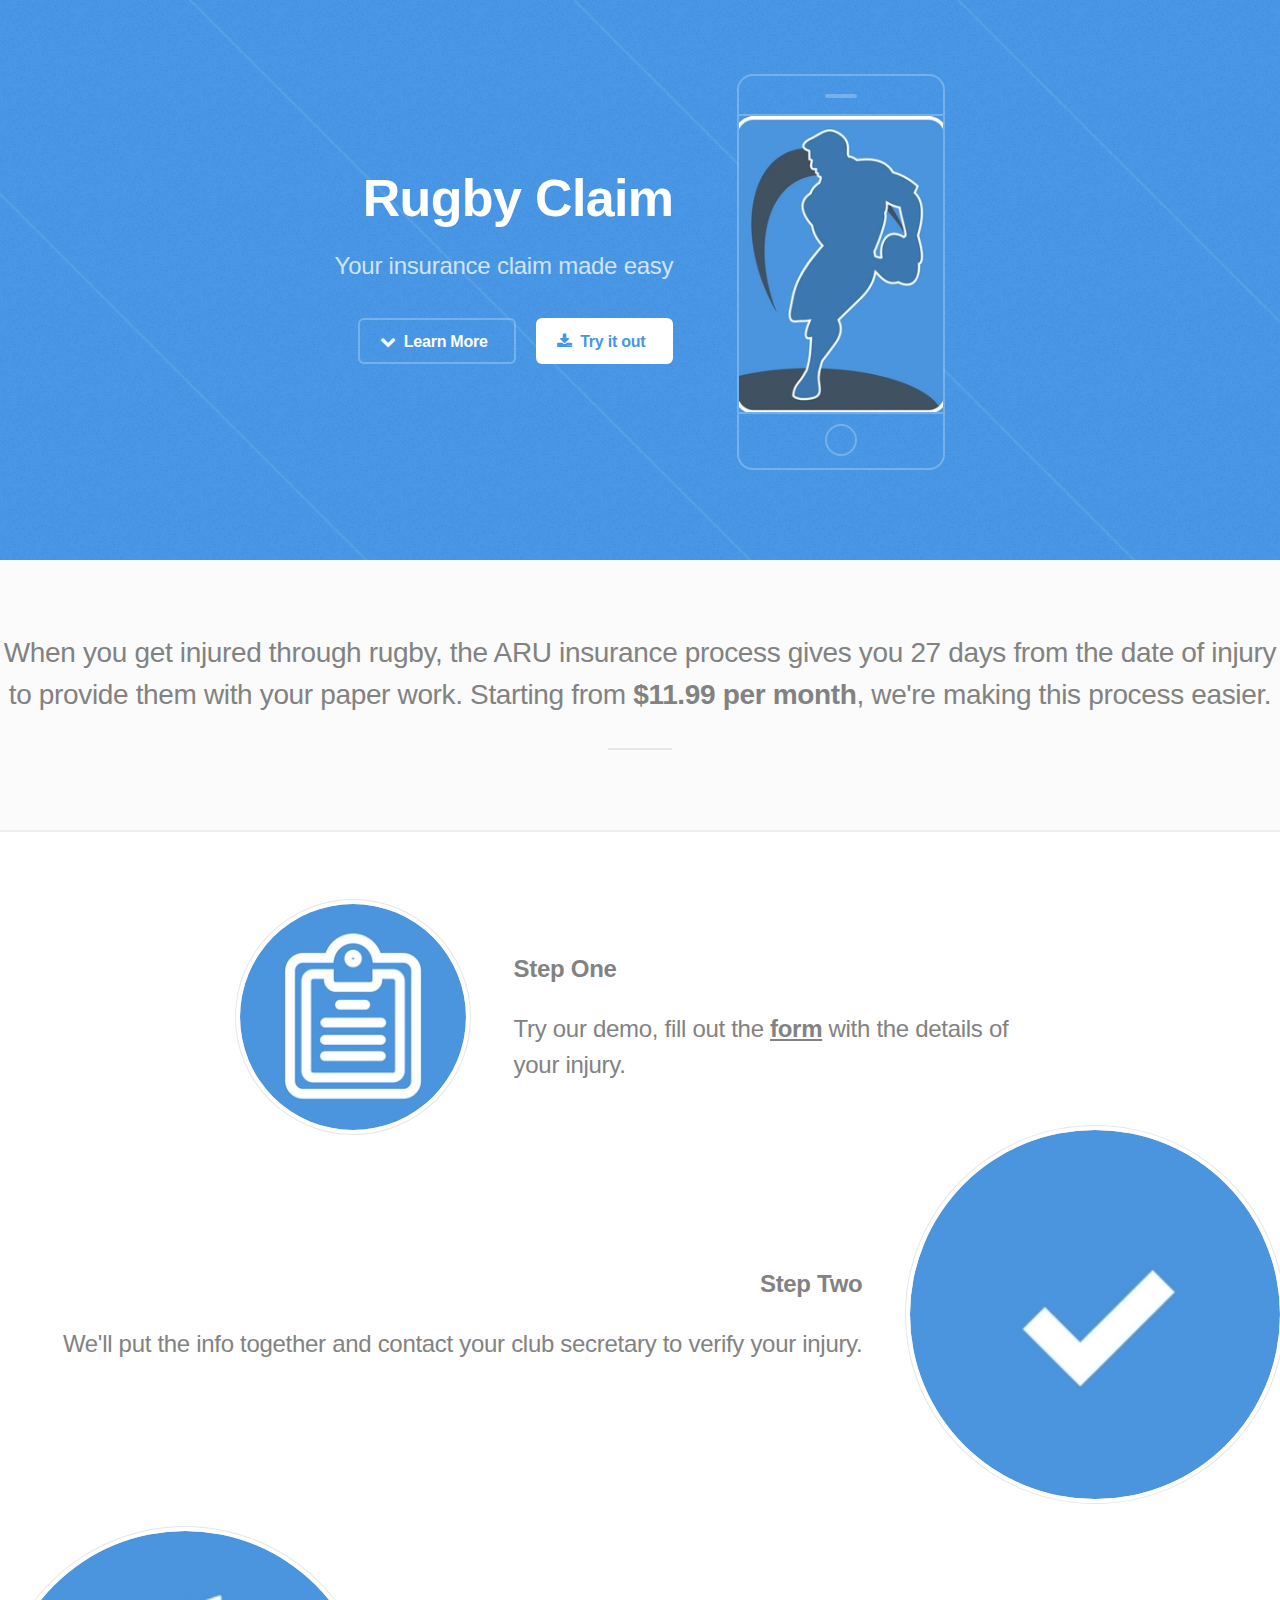
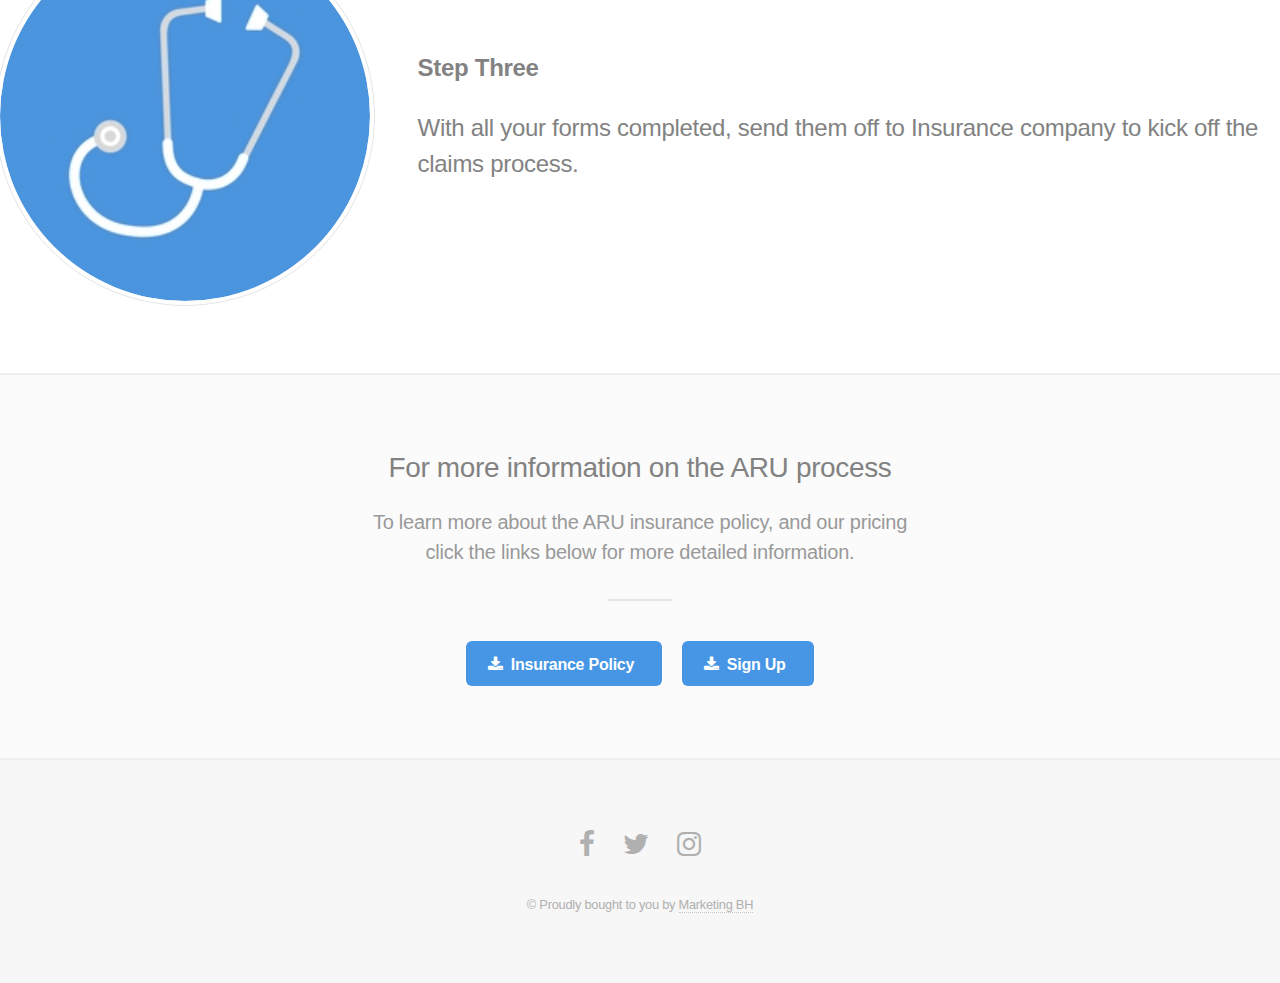
<file: index.html>
<!DOCTYPE HTML>
<html>
	<head>
		<title>Rugby Claim - Helping players with their insurance</title>
		<meta charset="utf-8" />
		<meta name="viewport" content="width=device-width, initial-scale=1" />
		<link rel="stylesheet" href="assets/css/main.css" />

		
        <link rel="icon" href="favicon.png">
        
<!-- Global site tag (gtag.js) - Google Analytics -->
<script async src="https://www.googletagmanager.com/gtag/js?id=UA-118889609-1"></script>
<script>
  window.dataLayer = window.dataLayer || [];
  function gtag(){dataLayer.push(arguments);}
  gtag('js', new Date());

  gtag('config', 'UA-118889609-1');
</script>

	</head>
	<body id="top">

		<!-- Header -->
			<header id="header">
				<div class="content">
					<h1><a href="#">Rugby Claim</a></h1>
					<p>Your insurance claim made easy</p>
					<ul class="actions">
						<li><a href="#one" class="button icon fa-chevron-down scrolly">Learn More</a></li>
                        <li><a href="/demo.html" class="button special icon fa-download">Try it out</a></li>
					</ul>
				</div>
				<div class="image phone"><div class="inner"><img src="images/screen.jpg" alt="" /></div></div>
			</header>

		<!-- One -->
			<section id="one" class="wrapper style2 special">
				<header class="major">
                    <h2>When you get injured through rugby, the ARU insurance process gives you 27 days from the date of injury to provide them with your paper work. Starting from <a href="/signup.html"><b>$11.99 per month</b></a>, we're making this process easier.</h2>
				</header>           
			</section>
			
		<!-- Two -->
       
			<section id="two" class="wrapper">
				<div class="inner alt">
                    
					<section class="spotlight">
						<div class="image"><img src="images/pic01.jpg" alt="" />
                        
                        </div>
						
                        <div class="content">
							<h3><b>Step One</b></h3>
                            <h3>Try our demo, fill out the <a href = 'demo.html'><b><u>form</u></b></a> with the details of your injury.</h3>
						</div>
					</section>
                </div>
                
					<section class="spotlight">
						<div class="image"><img src="images/pic02.jpg" alt="" /></div>
						<div class="content">
							<h3><b>Step Two</b></h3>
							<h3>We'll put the info together and contact your club secretary to verify your injury.</h3>
						</div>
					</section>
					<section class="spotlight">
						<div class="image"><img src="images/pic03.jpg" alt="" /></div>
						<div class="content">
							<h3><b>Step Three</b></h3>
							<h3>With all your forms completed, send them off to Insurance company to kick off the claims process.</h3>
						</div>
					</section>
            </section>
                    
		<!-- Three -->
			<section id="three" class="wrapper style2 special">
				<header class="major">
					<h2>For more information on the ARU process</h2>
					<p>To learn more about the ARU insurance policy, and our pricing<br />
					click the links below for more detailed information.</p>
				</header>
				<ul class="actions">
					<li>
                        <a href="http://www.gowgatessport.com.au/rugby/wp-content/uploads/SPO026_ARU-Programme-Overview_DOC_010217.pdf" class="button special icon fa-download" target="_blank">Insurance Policy</a>
                    </li>
                    
					<li>
                        <a href="/signup.html" class="button special icon fa-download">Sign Up</a>
                    </li>
				</ul>
			</section>

		<!-- Footer -->
			<footer id="footer">
				<ul class="icons">
					<li><a href="#" class="icon fa-facebook"><span class="label">Facebook</span></a></li>
					<li><a href="#" class="icon fa-twitter"><span class="label">Twitter</span></a></li>
					<li><a href="#" class="icon fa-instagram"><span class="label">Instagram</span></a></li>
				</ul>
				<p class="copyright">&copy; Proudly bought to you by <a href="http://marketingbh.com/" target="_blank">Marketing BH</a></p>
			</footer>

		<!-- Scripts -->
			<script src="assets/js/jquery.min.js"></script>
			<script src="assets/js/jquery.scrolly.min.js"></script>
			<script src="assets/js/skel.min.js"></script>
			<script src="assets/js/util.js"></script>
			<script src="assets/js/main.js"></script>

	</body>
</html>
</file>
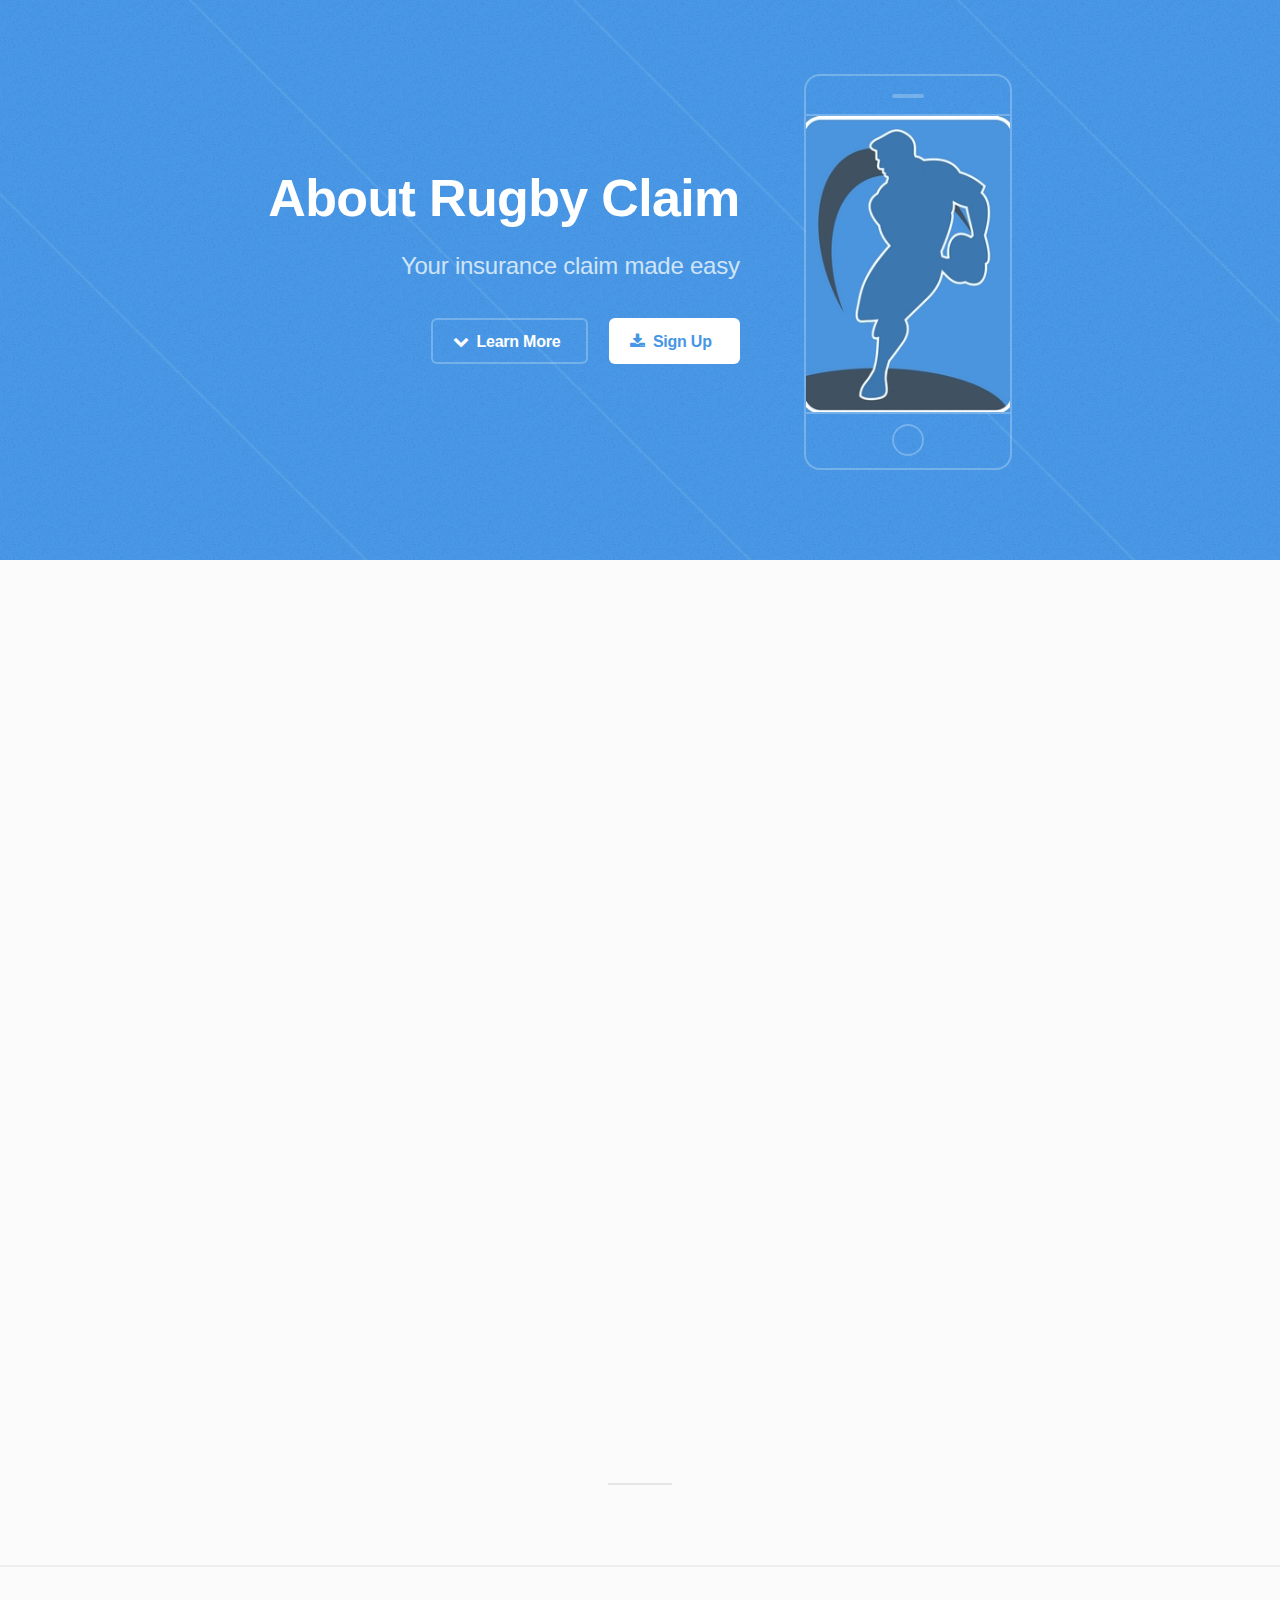
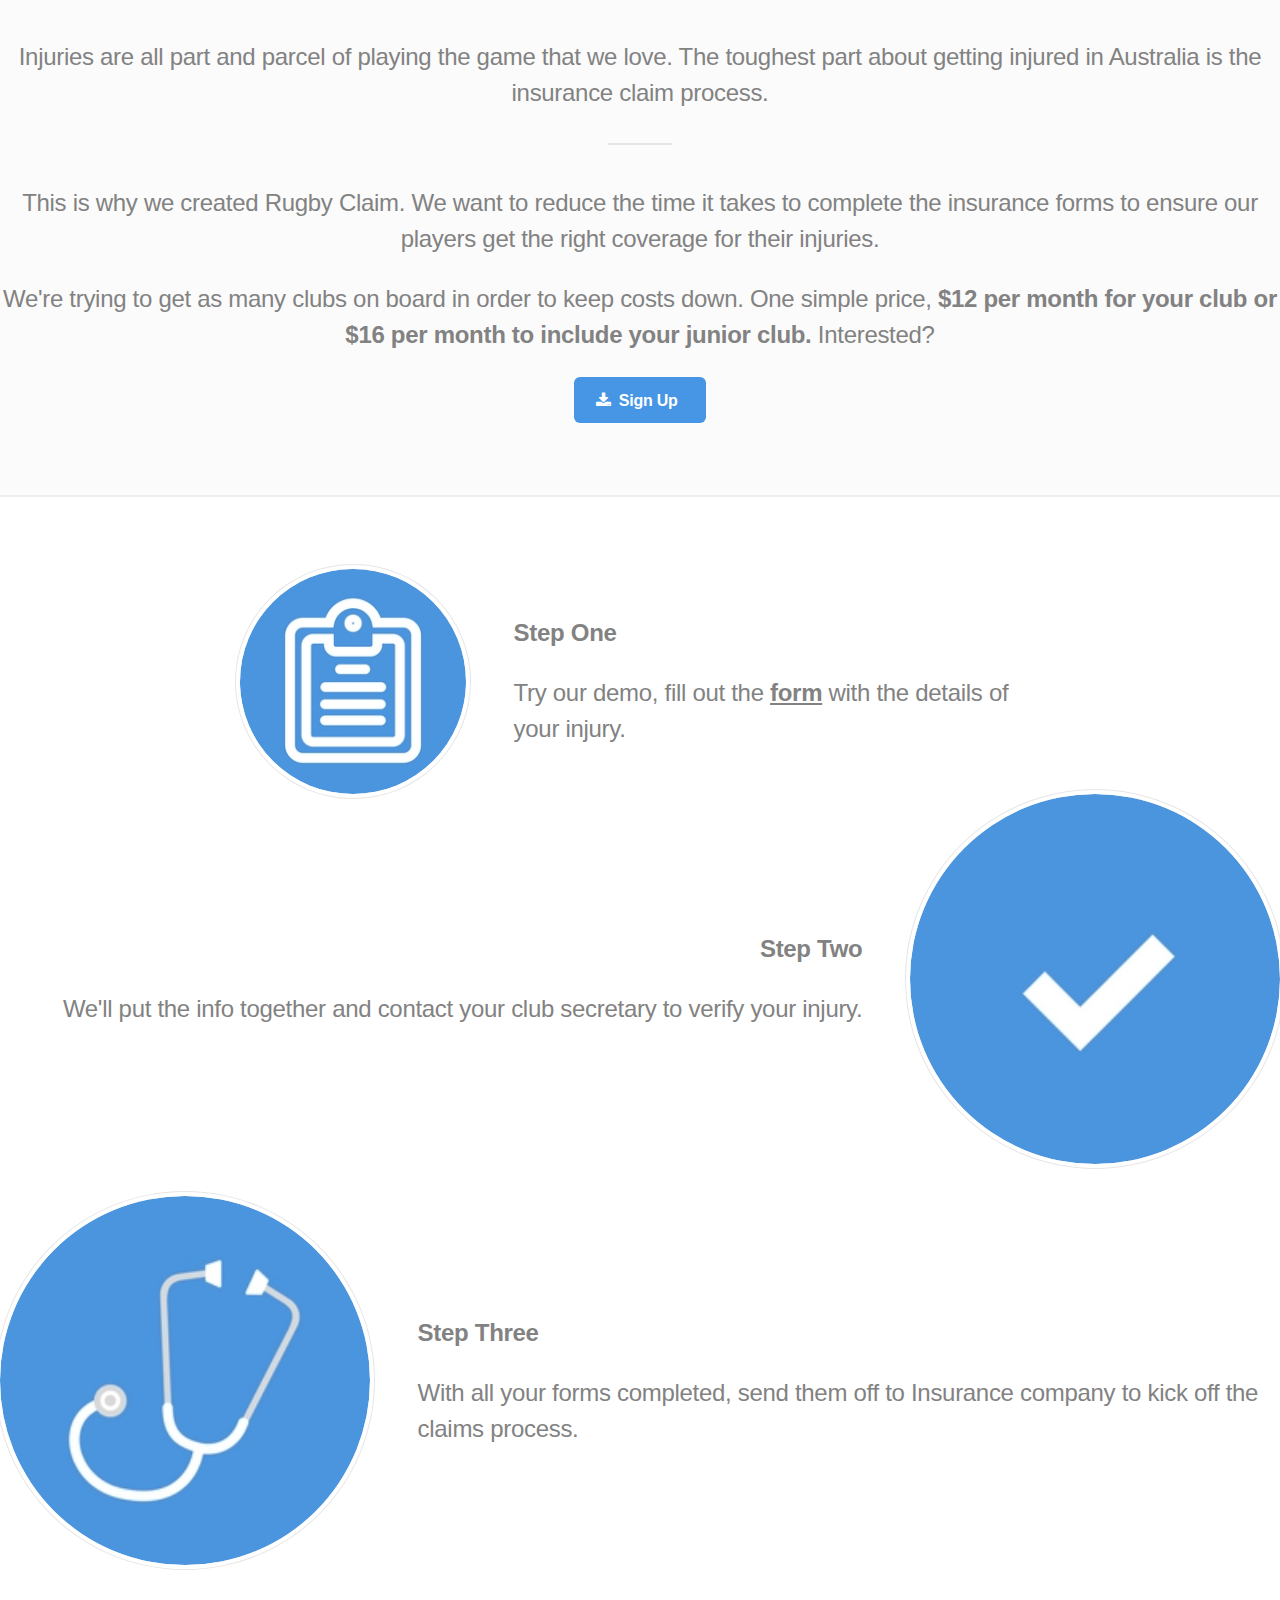
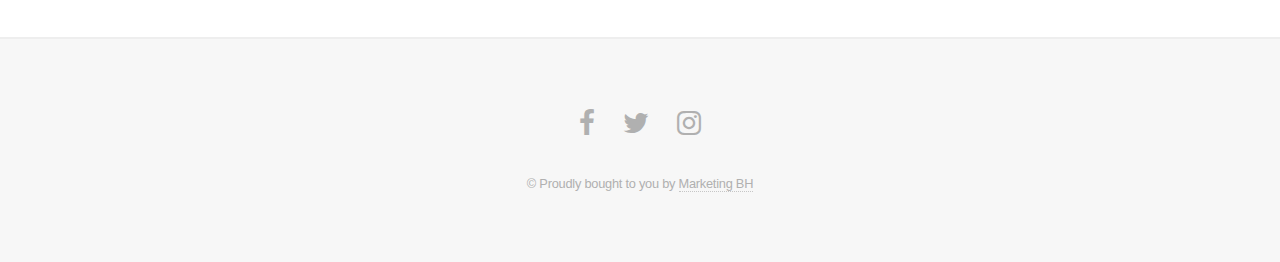
<file: about.html>
<!DOCTYPE HTML>
<html>
	<head>
		<title>Rugby Claim - Helping players with their insurance</title>
		<meta charset="utf-8" />
		<meta name="viewport" content="width=device-width, initial-scale=1" />
		<link rel="stylesheet" href="assets/css/main.css" />

		
        <link rel="icon" href="favicon.png">
        
<!-- Global site tag (gtag.js) - Google Analytics -->
<script async src="https://www.googletagmanager.com/gtag/js?id=UA-118889609-1"></script>
<script>
  window.dataLayer = window.dataLayer || [];
  function gtag(){dataLayer.push(arguments);}
  gtag('js', new Date());

  gtag('config', 'UA-118889609-1');
</script>

	</head>
	<body id="top">

		<!-- Header -->
        <header id="header">
            <div class="content">
					<h1><a href="#">About Rugby Claim</a></h1>
					<p>Your insurance claim made easy</p>
					<ul class="actions">
						<li><a href="#one" class="button icon fa-chevron-down scrolly">Learn More</a></li>
                        <li><a href="/signup.html" class="button special icon fa-download">Sign Up</a></li>
					</ul>
            </div>
				<div class="image phone"><div class="inner"><img src="images/screen.jpg" alt="" /></div></div>
        </header>
        
        <!-- Video -->
        
        <section id="one" class="wrapper style2 special">
				<header class="major">
				<div id="calendar-container">
                    <iframe src="https://docs.google.com/forms/d/e/1FAIpQLSeTK4VJfv61b_GVUAqlQUbJLcGeMBxNBausQBggwwKvWLYqfA/viewform?embedded=true" width="100%" height="812" frameborder="0" marginheight="0" marginwidth="0">Loading...</iframe>
                </div>
				</header>
             
        </section>
        
        <!-- About Us Section -->
        
        <section id="three" class="wrapper style2 special">
				<header class="major">
					<h3>Injuries are all part and parcel of playing the game that we love. The toughest part about getting injured in Australia is the insurance claim process.</h3>
				</header>

                <h3>This is why we created Rugby Claim. We want to reduce the time it takes to complete the insurance forms to ensure our players get the right coverage for their injuries.</h3>
            
            <h3>We're trying to get as many clubs on board in order to keep costs down. One simple price, <b>$12 per month for your club or $16 per month to include your junior club.</b> Interested? </h3>
                    
                <ul class="actions">
					<li>
                        <a href="/signup.html" class="button special icon fa-download">Sign Up</a>
                    </li>
                </ul>
        </section>

        		<!-- Three -->
			<section id="two" class="wrapper">
				<div class="inner alt">
                    
					<section class="spotlight">
						<div class="image"><img src="images/pic01.jpg" alt="" />
                        
                        </div>
						
                        <div class="content">
							<h3><b>Step One</b></h3>
                            <h3>Try our demo, fill out the <a href = 'demo.html'><b><u>form</u></b></a> with the details of your injury.</h3>
						</div>
					</section>
                </div>
                
					<section class="spotlight">
						<div class="image"><img src="images/pic02.jpg" alt="" /></div>
						<div class="content">
							<h3><b>Step Two</b></h3>
							<h3>We'll put the info together and contact your club secretary to verify your injury.</h3>
						</div>
					</section>
					<section class="spotlight">
						<div class="image"><img src="images/pic03.jpg" alt="" /></div>
						<div class="content">
							<h3><b>Step Three</b></h3>
							<h3>With all your forms completed, send them off to Insurance company to kick off the claims process.</h3>
						</div>
					</section>
            </section>

		<!-- Footer -->
			<footer id="footer">
				<ul class="icons">
					<li><a href="#" class="icon fa-facebook"><span class="label">Facebook</span></a></li>
					<li><a href="#" class="icon fa-twitter"><span class="label">Twitter</span></a></li>
					<li><a href="#" class="icon fa-instagram"><span class="label">Instagram</span></a></li>
				</ul>
				<p class="copyright">&copy; Proudly bought to you by <a href="http://marketingbh.com/" target="_blank">Marketing BH</a></p>
			</footer>

		<!-- Scripts -->
			<script src="assets/js/jquery.min.js"></script>
			<script src="assets/js/jquery.scrolly.min.js"></script>
			<script src="assets/js/skel.min.js"></script>
			<script src="assets/js/util.js"></script>
			<script src="assets/js/main.js"></script>

	</body>
</html>
</file>
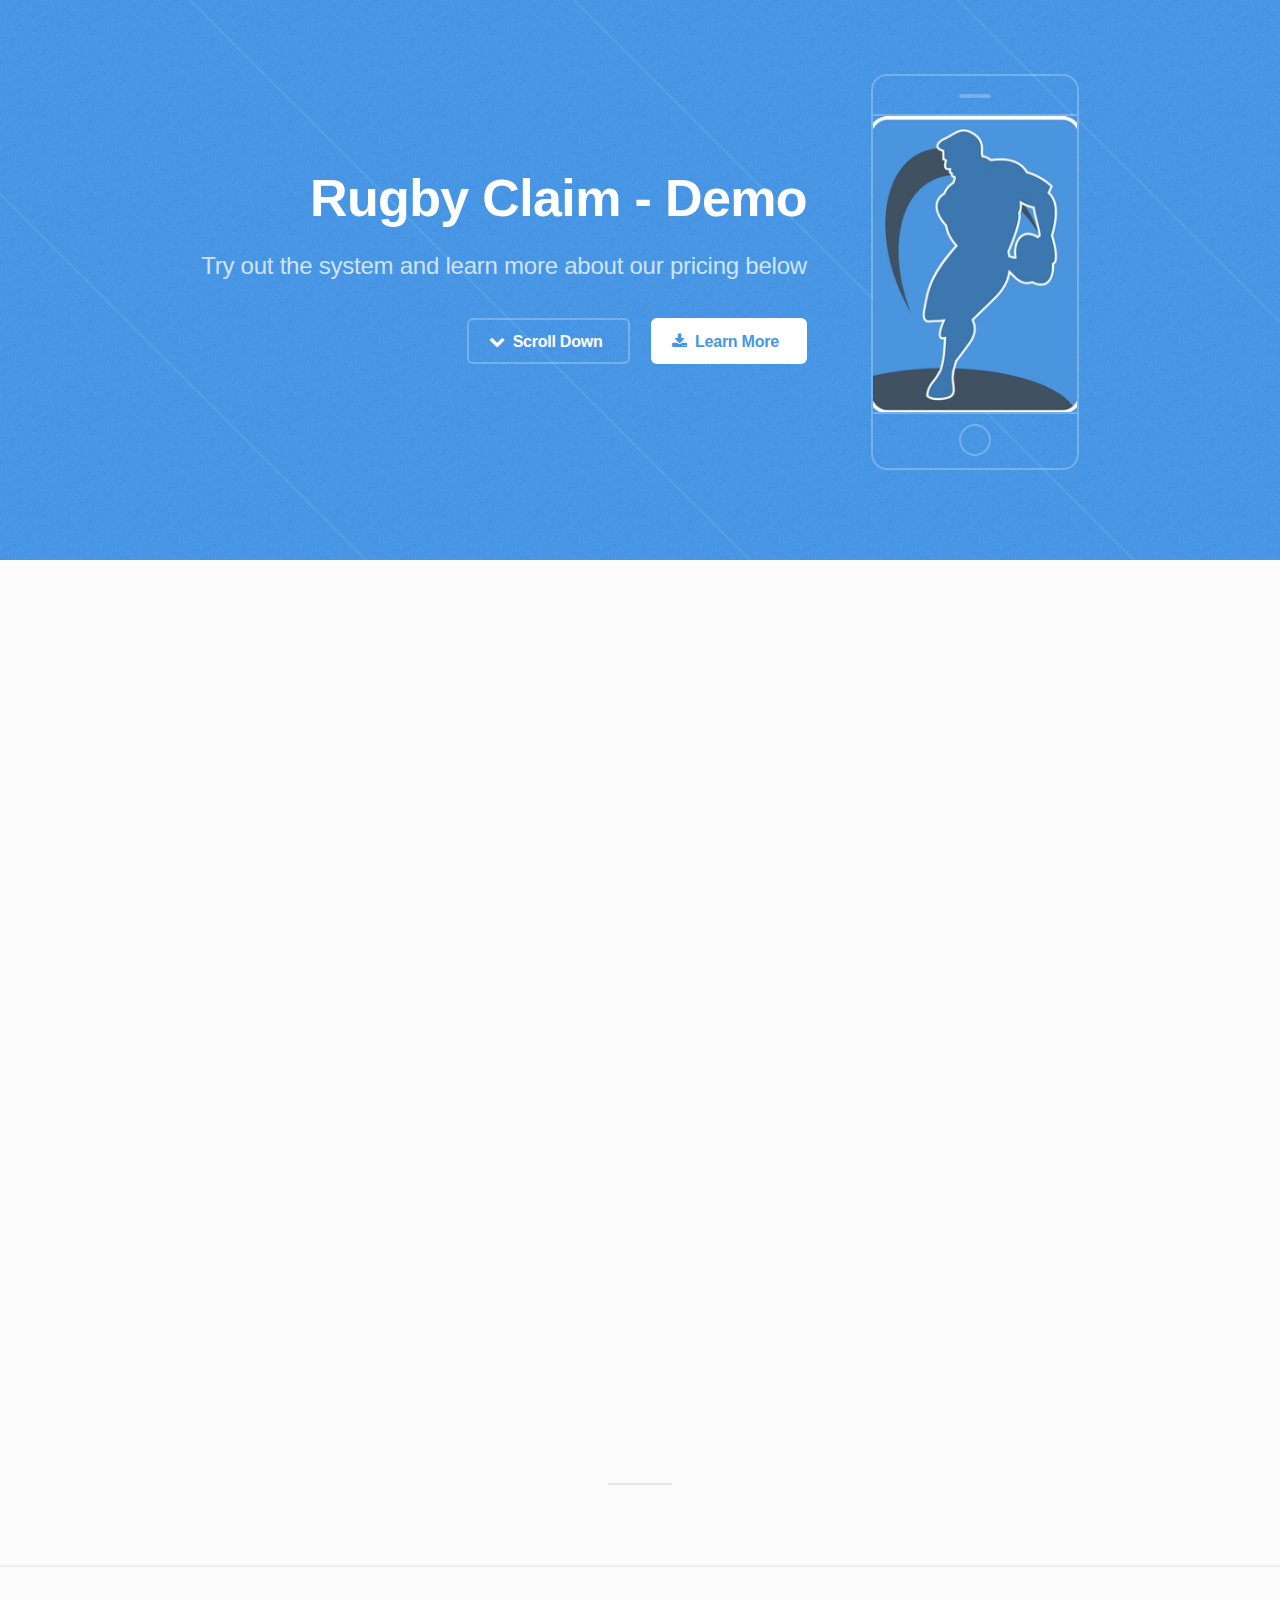
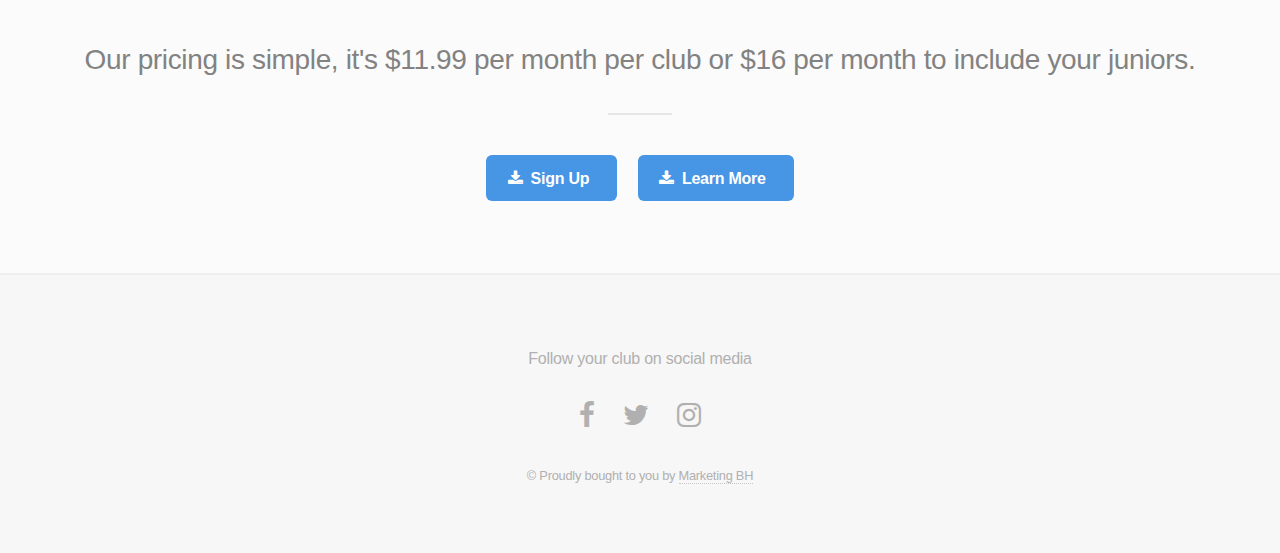
<file: demo.html>
<!DOCTYPE HTML>
<html>
    
    
	<head>
		<title>Rugby Claim - Helping players with their insurance</title>
		<meta charset="utf-8" />
		<meta name="viewport" content="width=device-width, initial-scale=1" />
		<link rel="stylesheet" href="../assets/css/main.css" />
        <link rel="icon" href="../favicon.png">
	</head>
	<body id="top">

		<!-- Header -->
            <header id="header">
				<div class="content">
					<h1><a href="#">Rugby Claim - Demo</a></h1>
					<p>Try out the system and learn more about our pricing below</p>
					<ul class="actions">
						<li><a href="#one" class="button icon fa-chevron-down scrolly">Scroll Down</a></li>
                        <li><a href="/about.html" class="button special icon fa-download">Learn More</a></li>
					</ul>
				</div>
				<div class="image phone"><div class="inner"><img src="images/screen.jpg" alt="" /></div></div>
			</header>

        <!-- Form -->
        
        <section id="one" class="wrapper style2 special">
				<header class="major">
				<div id="calendar-container">
                    <iframe src="https://docs.google.com/forms/d/e/1FAIpQLSeTK4VJfv61b_GVUAqlQUbJLcGeMBxNBausQBggwwKvWLYqfA/viewform?embedded=true" width="100%" height="812" frameborder="0" marginheight="0" marginwidth="0">Loading...</iframe>
                </div>
				</header>
             
        </section>
        
        <!-- Insturctions -->
			<section id="three" class="wrapper style2 special">
				<header class="major">
					<h2>Our pricing is simple, it's $11.99 per month per club or $16 per month to include your juniors.</h2>
				</header>
				<ul class="actions">
					<li>
                        <a href="/signup.html" class="button special icon fa-download">Sign Up</a>
                    </li>
                    <li>
                        <a href="/about.html" class="button special icon fa-download">Learn More</a>
                    </li>
				</ul>
			</section>

		<!-- Footer -->
			<footer id="footer">
                <p>Follow your club on social media</p>
				<ul class="icons">
					<li><a href="#" class="icon fa-facebook"><span class="label">Facebook</span></a></li>
					<li><a href="#" class="icon fa-twitter"><span class="label">Twitter</span></a></li>
					<li><a href="#" class="icon fa-instagram"><span class="label">Instagram</span></a></li>
				</ul>
				<p class="copyright">&copy; Proudly bought to you by <a href="http://marketingbh.com/" target="_blank">Marketing BH</a></p>
			</footer>

		<!-- Scripts -->
			<script src="assets/js/jquery.min.js"></script>
			<script src="assets/js/jquery.scrolly.min.js"></script>
			<script src="assets/js/skel.min.js"></script>
			<script src="assets/js/util.js"></script>
			<script src="assets/js/main.js"></script>

	</body>
</html>
</file>
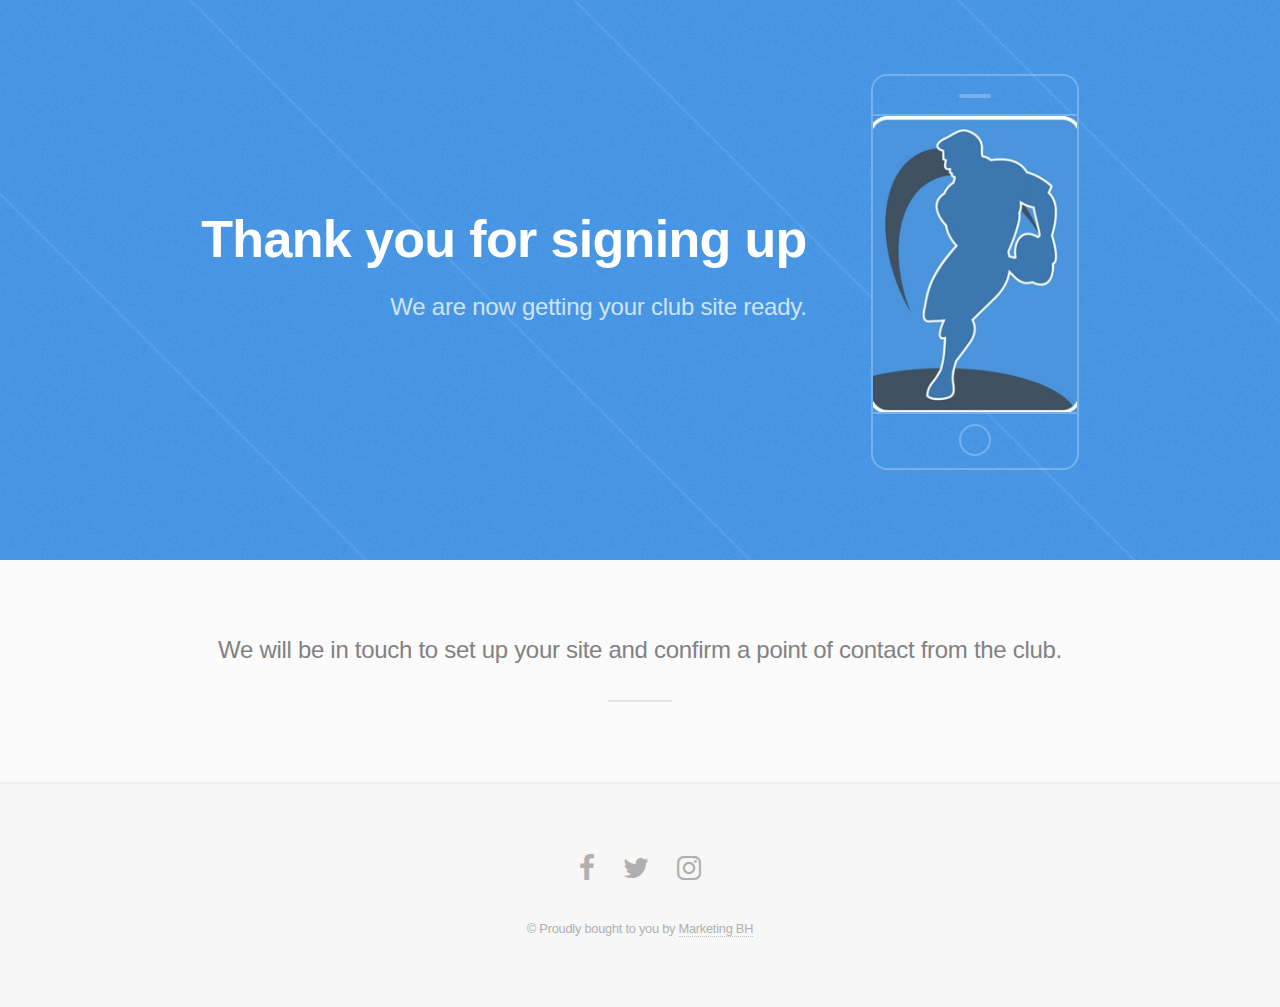
<file: success.html>
<!DOCTYPE HTML>
<html>
	<head>
		<title>Rugby Claim - Helping players with their insurance</title>
		<meta charset="utf-8" />
		<meta name="viewport" content="width=device-width, initial-scale=1" />
		<link rel="stylesheet" href="assets/css/main.css" />

		
        <link rel="icon" href="favicon.png">
        
<!-- Global site tag (gtag.js) - Google Analytics -->
<script async src="https://www.googletagmanager.com/gtag/js?id=UA-118889609-1"></script>
<script>
  window.dataLayer = window.dataLayer || [];
  function gtag(){dataLayer.push(arguments);}
  gtag('js', new Date());

  gtag('config', 'UA-118889609-1');
</script>

	</head>
	<body id="top">

		<!-- Header -->
        <header id="header">
            <div class="content">
					<h1>Thank you for signing up</h1>
					<p>We are now getting your club site ready.</p>
            </div>
				<div class="image phone"><div class="inner"><img src="images/screen.jpg" alt="" /></div></div>
        </header>
        
        <!-- About Us Section -->
        <section id="three" class="wrapper style2 special">
				<header class="major">
				
                <h3>We will be in touch to set up your site and confirm a point of contact from the club. </h3>

				</header>         

        </section>
		<!-- Footer -->
			<footer id="footer">
				<ul class="icons">
					<li><a href="#" class="icon fa-facebook"><span class="label">Facebook</span></a></li>
					<li><a href="#" class="icon fa-twitter"><span class="label">Twitter</span></a></li>
					<li><a href="#" class="icon fa-instagram"><span class="label">Instagram</span></a></li>
				</ul>
				<p class="copyright">&copy; Proudly bought to you by <a href="http://marketingbh.com/" target="_blank">Marketing BH</a></p>
			</footer>

		<!-- Scripts -->
			<script src="assets/js/jquery.min.js"></script>
			<script src="assets/js/jquery.scrolly.min.js"></script>
			<script src="assets/js/skel.min.js"></script>
			<script src="assets/js/util.js"></script>
			<script src="assets/js/main.js"></script>
            <script src="https://js.stripe.com/v3/"></script>

	</body>
</html>
</file>
<file: assets/css/main.css>
@import url(font-awesome.min.css);

/*
	Fractal by HTML5 UP
	html5up.net | @ajlkn
	Free for personal and commercial use under the CCA 3.0 license (html5up.net/license)
*/

/* Reset */

	html, body, div, span, applet, object, iframe, h1, h2, h3, h4, h5, h6, p, blockquote, pre, a, abbr, acronym, address, big, cite, code, del, dfn, em, img, ins, kbd, q, s, samp, small, strike, strong, sub, sup, tt, var, b, u, i, center, dl, dt, dd, ol, ul, li, fieldset, form, label, legend, table, caption, tbody, tfoot, thead, tr, th, td, article, aside, canvas, details, embed, figure, figcaption, footer, header, hgroup, menu, nav, output, ruby, section, summary, time, mark, audio, video {
		margin: 0;
		padding: 0;
		border: 0;
		font-size: 100%;
		font: inherit;
		vertical-align: baseline;
	}

	article, aside, details, figcaption, figure, footer, header, hgroup, menu, nav, section {
		display: block;
	}

	body {
		line-height: 1;
	}

	ol, ul {
		list-style: none;
	}

	blockquote, q {
		quotes: none;
	}

	blockquote:before, blockquote:after, q:before, q:after {
		content: '';
		content: none;
	}

	table {
		border-collapse: collapse;
		border-spacing: 0;
	}

	body {
		-webkit-text-size-adjust: none;
	}

/* Box Model */

	*, *:before, *:after {
		-moz-box-sizing: border-box;
		-webkit-box-sizing: border-box;
		box-sizing: border-box;
	}

/* Grid */

	.row {
		border-bottom: solid 1px transparent;
		-moz-box-sizing: border-box;
		-webkit-box-sizing: border-box;
		box-sizing: border-box;
	}

	.row > * {
		float: left;
		-moz-box-sizing: border-box;
		-webkit-box-sizing: border-box;
		box-sizing: border-box;
	}

	.row:after, .row:before {
		content: '';
		display: block;
		clear: both;
		height: 0;
	}

	.row.uniform > * > :first-child {
		margin-top: 0;
	}

	.row.uniform > * > :last-child {
		margin-bottom: 0;
	}

	.row.\30 \25 > * {
		padding: 0 0 0 0em;
	}

	.row.\30 \25 {
		margin: 0 0 -1px 0em;
	}

	.row.uniform.\30 \25 > * {
		padding: 0em 0 0 0em;
	}

	.row.uniform.\30 \25 {
		margin: 0em 0 -1px 0em;
	}

	.row > * {
		padding: 0 0 0 1.5em;
	}

	.row {
		margin: 0 0 -1px -1.5em;
	}

	.row.uniform > * {
		padding: 1.5em 0 0 1.5em;
	}

	.row.uniform {
		margin: -1.5em 0 -1px -1.5em;
	}

	.row.\32 00\25 > * {
		padding: 0 0 0 3em;
	}

	.row.\32 00\25 {
		margin: 0 0 -1px -3em;
	}

	.row.uniform.\32 00\25 > * {
		padding: 3em 0 0 3em;
	}

	.row.uniform.\32 00\25 {
		margin: -3em 0 -1px -3em;
	}

	.row.\31 50\25 > * {
		padding: 0 0 0 2.25em;
	}

	.row.\31 50\25 {
		margin: 0 0 -1px -2.25em;
	}

	.row.uniform.\31 50\25 > * {
		padding: 2.25em 0 0 2.25em;
	}

	.row.uniform.\31 50\25 {
		margin: -2.25em 0 -1px -2.25em;
	}

	.row.\35 0\25 > * {
		padding: 0 0 0 0.75em;
	}

	.row.\35 0\25 {
		margin: 0 0 -1px -0.75em;
	}

	.row.uniform.\35 0\25 > * {
		padding: 0.75em 0 0 0.75em;
	}

	.row.uniform.\35 0\25 {
		margin: -0.75em 0 -1px -0.75em;
	}

	.row.\32 5\25 > * {
		padding: 0 0 0 0.375em;
	}

	.row.\32 5\25 {
		margin: 0 0 -1px -0.375em;
	}

	.row.uniform.\32 5\25 > * {
		padding: 0.375em 0 0 0.375em;
	}

	.row.uniform.\32 5\25 {
		margin: -0.375em 0 -1px -0.375em;
	}

	.\31 2u, .\31 2u\24 {
		width: 100%;
		clear: none;
		margin-left: 0;
	}

	.\31 1u, .\31 1u\24 {
		width: 91.6666666667%;
		clear: none;
		margin-left: 0;
	}

	.\31 0u, .\31 0u\24 {
		width: 83.3333333333%;
		clear: none;
		margin-left: 0;
	}

	.\39 u, .\39 u\24 {
		width: 75%;
		clear: none;
		margin-left: 0;
	}

	.\38 u, .\38 u\24 {
		width: 66.6666666667%;
		clear: none;
		margin-left: 0;
	}

	.\37 u, .\37 u\24 {
		width: 58.3333333333%;
		clear: none;
		margin-left: 0;
	}

	.\36 u, .\36 u\24 {
		width: 50%;
		clear: none;
		margin-left: 0;
	}

	.\35 u, .\35 u\24 {
		width: 41.6666666667%;
		clear: none;
		margin-left: 0;
	}

	.\34 u, .\34 u\24 {
		width: 33.3333333333%;
		clear: none;
		margin-left: 0;
	}

	.\33 u, .\33 u\24 {
		width: 25%;
		clear: none;
		margin-left: 0;
	}

	.\32 u, .\32 u\24 {
		width: 16.6666666667%;
		clear: none;
		margin-left: 0;
	}

	.\31 u, .\31 u\24 {
		width: 8.3333333333%;
		clear: none;
		margin-left: 0;
	}

	.\31 2u\24 + *,
	.\31 1u\24 + *,
	.\31 0u\24 + *,
	.\39 u\24 + *,
	.\38 u\24 + *,
	.\37 u\24 + *,
	.\36 u\24 + *,
	.\35 u\24 + *,
	.\34 u\24 + *,
	.\33 u\24 + *,
	.\32 u\24 + *,
	.\31 u\24 + * {
		clear: left;
	}

	.\-11u {
		margin-left: 91.66667%;
	}

	.\-10u {
		margin-left: 83.33333%;
	}

	.\-9u {
		margin-left: 75%;
	}

	.\-8u {
		margin-left: 66.66667%;
	}

	.\-7u {
		margin-left: 58.33333%;
	}

	.\-6u {
		margin-left: 50%;
	}

	.\-5u {
		margin-left: 41.66667%;
	}

	.\-4u {
		margin-left: 33.33333%;
	}

	.\-3u {
		margin-left: 25%;
	}

	.\-2u {
		margin-left: 16.66667%;
	}

	.\-1u {
		margin-left: 8.33333%;
	}

	@media screen and (max-width: 1680px) {

		.row > * {
			padding: 0 0 0 1.5em;
		}

		.row {
			margin: 0 0 -1px -1.5em;
		}

		.row.uniform > * {
			padding: 1.5em 0 0 1.5em;
		}

		.row.uniform {
			margin: -1.5em 0 -1px -1.5em;
		}

		.row.\32 00\25 > * {
			padding: 0 0 0 3em;
		}

		.row.\32 00\25 {
			margin: 0 0 -1px -3em;
		}

		.row.uniform.\32 00\25 > * {
			padding: 3em 0 0 3em;
		}

		.row.uniform.\32 00\25 {
			margin: -3em 0 -1px -3em;
		}

		.row.\31 50\25 > * {
			padding: 0 0 0 2.25em;
		}

		.row.\31 50\25 {
			margin: 0 0 -1px -2.25em;
		}

		.row.uniform.\31 50\25 > * {
			padding: 2.25em 0 0 2.25em;
		}

		.row.uniform.\31 50\25 {
			margin: -2.25em 0 -1px -2.25em;
		}

		.row.\35 0\25 > * {
			padding: 0 0 0 0.75em;
		}

		.row.\35 0\25 {
			margin: 0 0 -1px -0.75em;
		}

		.row.uniform.\35 0\25 > * {
			padding: 0.75em 0 0 0.75em;
		}

		.row.uniform.\35 0\25 {
			margin: -0.75em 0 -1px -0.75em;
		}

		.row.\32 5\25 > * {
			padding: 0 0 0 0.375em;
		}

		.row.\32 5\25 {
			margin: 0 0 -1px -0.375em;
		}

		.row.uniform.\32 5\25 > * {
			padding: 0.375em 0 0 0.375em;
		}

		.row.uniform.\32 5\25 {
			margin: -0.375em 0 -1px -0.375em;
		}

		.\31 2u\28xlarge\29, .\31 2u\24\28xlarge\29 {
			width: 100%;
			clear: none;
			margin-left: 0;
		}

		.\31 1u\28xlarge\29, .\31 1u\24\28xlarge\29 {
			width: 91.6666666667%;
			clear: none;
			margin-left: 0;
		}

		.\31 0u\28xlarge\29, .\31 0u\24\28xlarge\29 {
			width: 83.3333333333%;
			clear: none;
			margin-left: 0;
		}

		.\39 u\28xlarge\29, .\39 u\24\28xlarge\29 {
			width: 75%;
			clear: none;
			margin-left: 0;
		}

		.\38 u\28xlarge\29, .\38 u\24\28xlarge\29 {
			width: 66.6666666667%;
			clear: none;
			margin-left: 0;
		}

		.\37 u\28xlarge\29, .\37 u\24\28xlarge\29 {
			width: 58.3333333333%;
			clear: none;
			margin-left: 0;
		}

		.\36 u\28xlarge\29, .\36 u\24\28xlarge\29 {
			width: 50%;
			clear: none;
			margin-left: 0;
		}

		.\35 u\28xlarge\29, .\35 u\24\28xlarge\29 {
			width: 41.6666666667%;
			clear: none;
			margin-left: 0;
		}

		.\34 u\28xlarge\29, .\34 u\24\28xlarge\29 {
			width: 33.3333333333%;
			clear: none;
			margin-left: 0;
		}

		.\33 u\28xlarge\29, .\33 u\24\28xlarge\29 {
			width: 25%;
			clear: none;
			margin-left: 0;
		}

		.\32 u\28xlarge\29, .\32 u\24\28xlarge\29 {
			width: 16.6666666667%;
			clear: none;
			margin-left: 0;
		}

		.\31 u\28xlarge\29, .\31 u\24\28xlarge\29 {
			width: 8.3333333333%;
			clear: none;
			margin-left: 0;
		}

		.\31 2u\24\28xlarge\29 + *,
		.\31 1u\24\28xlarge\29 + *,
		.\31 0u\24\28xlarge\29 + *,
		.\39 u\24\28xlarge\29 + *,
		.\38 u\24\28xlarge\29 + *,
		.\37 u\24\28xlarge\29 + *,
		.\36 u\24\28xlarge\29 + *,
		.\35 u\24\28xlarge\29 + *,
		.\34 u\24\28xlarge\29 + *,
		.\33 u\24\28xlarge\29 + *,
		.\32 u\24\28xlarge\29 + *,
		.\31 u\24\28xlarge\29 + * {
			clear: left;
		}

		.\-11u\28xlarge\29 {
			margin-left: 91.66667%;
		}

		.\-10u\28xlarge\29 {
			margin-left: 83.33333%;
		}

		.\-9u\28xlarge\29 {
			margin-left: 75%;
		}

		.\-8u\28xlarge\29 {
			margin-left: 66.66667%;
		}

		.\-7u\28xlarge\29 {
			margin-left: 58.33333%;
		}

		.\-6u\28xlarge\29 {
			margin-left: 50%;
		}

		.\-5u\28xlarge\29 {
			margin-left: 41.66667%;
		}

		.\-4u\28xlarge\29 {
			margin-left: 33.33333%;
		}

		.\-3u\28xlarge\29 {
			margin-left: 25%;
		}

		.\-2u\28xlarge\29 {
			margin-left: 16.66667%;
		}

		.\-1u\28xlarge\29 {
			margin-left: 8.33333%;
		}

	}

	@media screen and (max-width: 1280px) {

		.row > * {
			padding: 0 0 0 1.5em;
		}

		.row {
			margin: 0 0 -1px -1.5em;
		}

		.row.uniform > * {
			padding: 1.5em 0 0 1.5em;
		}

		.row.uniform {
			margin: -1.5em 0 -1px -1.5em;
		}

		.row.\32 00\25 > * {
			padding: 0 0 0 3em;
		}

		.row.\32 00\25 {
			margin: 0 0 -1px -3em;
		}

		.row.uniform.\32 00\25 > * {
			padding: 3em 0 0 3em;
		}

		.row.uniform.\32 00\25 {
			margin: -3em 0 -1px -3em;
		}

		.row.\31 50\25 > * {
			padding: 0 0 0 2.25em;
		}

		.row.\31 50\25 {
			margin: 0 0 -1px -2.25em;
		}

		.row.uniform.\31 50\25 > * {
			padding: 2.25em 0 0 2.25em;
		}

		.row.uniform.\31 50\25 {
			margin: -2.25em 0 -1px -2.25em;
		}

		.row.\35 0\25 > * {
			padding: 0 0 0 0.75em;
		}

		.row.\35 0\25 {
			margin: 0 0 -1px -0.75em;
		}

		.row.uniform.\35 0\25 > * {
			padding: 0.75em 0 0 0.75em;
		}

		.row.uniform.\35 0\25 {
			margin: -0.75em 0 -1px -0.75em;
		}

		.row.\32 5\25 > * {
			padding: 0 0 0 0.375em;
		}

		.row.\32 5\25 {
			margin: 0 0 -1px -0.375em;
		}

		.row.uniform.\32 5\25 > * {
			padding: 0.375em 0 0 0.375em;
		}

		.row.uniform.\32 5\25 {
			margin: -0.375em 0 -1px -0.375em;
		}

		.\31 2u\28large\29, .\31 2u\24\28large\29 {
			width: 100%;
			clear: none;
			margin-left: 0;
		}

		.\31 1u\28large\29, .\31 1u\24\28large\29 {
			width: 91.6666666667%;
			clear: none;
			margin-left: 0;
		}

		.\31 0u\28large\29, .\31 0u\24\28large\29 {
			width: 83.3333333333%;
			clear: none;
			margin-left: 0;
		}

		.\39 u\28large\29, .\39 u\24\28large\29 {
			width: 75%;
			clear: none;
			margin-left: 0;
		}

		.\38 u\28large\29, .\38 u\24\28large\29 {
			width: 66.6666666667%;
			clear: none;
			margin-left: 0;
		}

		.\37 u\28large\29, .\37 u\24\28large\29 {
			width: 58.3333333333%;
			clear: none;
			margin-left: 0;
		}

		.\36 u\28large\29, .\36 u\24\28large\29 {
			width: 50%;
			clear: none;
			margin-left: 0;
		}

		.\35 u\28large\29, .\35 u\24\28large\29 {
			width: 41.6666666667%;
			clear: none;
			margin-left: 0;
		}

		.\34 u\28large\29, .\34 u\24\28large\29 {
			width: 33.3333333333%;
			clear: none;
			margin-left: 0;
		}

		.\33 u\28large\29, .\33 u\24\28large\29 {
			width: 25%;
			clear: none;
			margin-left: 0;
		}

		.\32 u\28large\29, .\32 u\24\28large\29 {
			width: 16.6666666667%;
			clear: none;
			margin-left: 0;
		}

		.\31 u\28large\29, .\31 u\24\28large\29 {
			width: 8.3333333333%;
			clear: none;
			margin-left: 0;
		}

		.\31 2u\24\28large\29 + *,
		.\31 1u\24\28large\29 + *,
		.\31 0u\24\28large\29 + *,
		.\39 u\24\28large\29 + *,
		.\38 u\24\28large\29 + *,
		.\37 u\24\28large\29 + *,
		.\36 u\24\28large\29 + *,
		.\35 u\24\28large\29 + *,
		.\34 u\24\28large\29 + *,
		.\33 u\24\28large\29 + *,
		.\32 u\24\28large\29 + *,
		.\31 u\24\28large\29 + * {
			clear: left;
		}

		.\-11u\28large\29 {
			margin-left: 91.66667%;
		}

		.\-10u\28large\29 {
			margin-left: 83.33333%;
		}

		.\-9u\28large\29 {
			margin-left: 75%;
		}

		.\-8u\28large\29 {
			margin-left: 66.66667%;
		}

		.\-7u\28large\29 {
			margin-left: 58.33333%;
		}

		.\-6u\28large\29 {
			margin-left: 50%;
		}

		.\-5u\28large\29 {
			margin-left: 41.66667%;
		}

		.\-4u\28large\29 {
			margin-left: 33.33333%;
		}

		.\-3u\28large\29 {
			margin-left: 25%;
		}

		.\-2u\28large\29 {
			margin-left: 16.66667%;
		}

		.\-1u\28large\29 {
			margin-left: 8.33333%;
		}

	}

	@media screen and (max-width: 980px) {

		.row > * {
			padding: 0 0 0 1.5em;
		}

		.row {
			margin: 0 0 -1px -1.5em;
		}

		.row.uniform > * {
			padding: 1.5em 0 0 1.5em;
		}

		.row.uniform {
			margin: -1.5em 0 -1px -1.5em;
		}

		.row.\32 00\25 > * {
			padding: 0 0 0 3em;
		}

		.row.\32 00\25 {
			margin: 0 0 -1px -3em;
		}

		.row.uniform.\32 00\25 > * {
			padding: 3em 0 0 3em;
		}

		.row.uniform.\32 00\25 {
			margin: -3em 0 -1px -3em;
		}

		.row.\31 50\25 > * {
			padding: 0 0 0 2.25em;
		}

		.row.\31 50\25 {
			margin: 0 0 -1px -2.25em;
		}

		.row.uniform.\31 50\25 > * {
			padding: 2.25em 0 0 2.25em;
		}

		.row.uniform.\31 50\25 {
			margin: -2.25em 0 -1px -2.25em;
		}

		.row.\35 0\25 > * {
			padding: 0 0 0 0.75em;
		}

		.row.\35 0\25 {
			margin: 0 0 -1px -0.75em;
		}

		.row.uniform.\35 0\25 > * {
			padding: 0.75em 0 0 0.75em;
		}

		.row.uniform.\35 0\25 {
			margin: -0.75em 0 -1px -0.75em;
		}

		.row.\32 5\25 > * {
			padding: 0 0 0 0.375em;
		}

		.row.\32 5\25 {
			margin: 0 0 -1px -0.375em;
		}

		.row.uniform.\32 5\25 > * {
			padding: 0.375em 0 0 0.375em;
		}

		.row.uniform.\32 5\25 {
			margin: -0.375em 0 -1px -0.375em;
		}

		.\31 2u\28medium\29, .\31 2u\24\28medium\29 {
			width: 100%;
			clear: none;
			margin-left: 0;
		}

		.\31 1u\28medium\29, .\31 1u\24\28medium\29 {
			width: 91.6666666667%;
			clear: none;
			margin-left: 0;
		}

		.\31 0u\28medium\29, .\31 0u\24\28medium\29 {
			width: 83.3333333333%;
			clear: none;
			margin-left: 0;
		}

		.\39 u\28medium\29, .\39 u\24\28medium\29 {
			width: 75%;
			clear: none;
			margin-left: 0;
		}

		.\38 u\28medium\29, .\38 u\24\28medium\29 {
			width: 66.6666666667%;
			clear: none;
			margin-left: 0;
		}

		.\37 u\28medium\29, .\37 u\24\28medium\29 {
			width: 58.3333333333%;
			clear: none;
			margin-left: 0;
		}

		.\36 u\28medium\29, .\36 u\24\28medium\29 {
			width: 50%;
			clear: none;
			margin-left: 0;
		}

		.\35 u\28medium\29, .\35 u\24\28medium\29 {
			width: 41.6666666667%;
			clear: none;
			margin-left: 0;
		}

		.\34 u\28medium\29, .\34 u\24\28medium\29 {
			width: 33.3333333333%;
			clear: none;
			margin-left: 0;
		}

		.\33 u\28medium\29, .\33 u\24\28medium\29 {
			width: 25%;
			clear: none;
			margin-left: 0;
		}

		.\32 u\28medium\29, .\32 u\24\28medium\29 {
			width: 16.6666666667%;
			clear: none;
			margin-left: 0;
		}

		.\31 u\28medium\29, .\31 u\24\28medium\29 {
			width: 8.3333333333%;
			clear: none;
			margin-left: 0;
		}

		.\31 2u\24\28medium\29 + *,
		.\31 1u\24\28medium\29 + *,
		.\31 0u\24\28medium\29 + *,
		.\39 u\24\28medium\29 + *,
		.\38 u\24\28medium\29 + *,
		.\37 u\24\28medium\29 + *,
		.\36 u\24\28medium\29 + *,
		.\35 u\24\28medium\29 + *,
		.\34 u\24\28medium\29 + *,
		.\33 u\24\28medium\29 + *,
		.\32 u\24\28medium\29 + *,
		.\31 u\24\28medium\29 + * {
			clear: left;
		}

		.\-11u\28medium\29 {
			margin-left: 91.66667%;
		}

		.\-10u\28medium\29 {
			margin-left: 83.33333%;
		}

		.\-9u\28medium\29 {
			margin-left: 75%;
		}

		.\-8u\28medium\29 {
			margin-left: 66.66667%;
		}

		.\-7u\28medium\29 {
			margin-left: 58.33333%;
		}

		.\-6u\28medium\29 {
			margin-left: 50%;
		}

		.\-5u\28medium\29 {
			margin-left: 41.66667%;
		}

		.\-4u\28medium\29 {
			margin-left: 33.33333%;
		}

		.\-3u\28medium\29 {
			margin-left: 25%;
		}

		.\-2u\28medium\29 {
			margin-left: 16.66667%;
		}

		.\-1u\28medium\29 {
			margin-left: 8.33333%;
		}

	}

	@media screen and (max-width: 736px) {

		.row > * {
			padding: 0 0 0 1.5em;
		}

		.row {
			margin: 0 0 -1px -1.5em;
		}

		.row.uniform > * {
			padding: 1.5em 0 0 1.5em;
		}

		.row.uniform {
			margin: -1.5em 0 -1px -1.5em;
		}

		.row.\32 00\25 > * {
			padding: 0 0 0 3em;
		}

		.row.\32 00\25 {
			margin: 0 0 -1px -3em;
		}

		.row.uniform.\32 00\25 > * {
			padding: 3em 0 0 3em;
		}

		.row.uniform.\32 00\25 {
			margin: -3em 0 -1px -3em;
		}

		.row.\31 50\25 > * {
			padding: 0 0 0 2.25em;
		}

		.row.\31 50\25 {
			margin: 0 0 -1px -2.25em;
		}

		.row.uniform.\31 50\25 > * {
			padding: 2.25em 0 0 2.25em;
		}

		.row.uniform.\31 50\25 {
			margin: -2.25em 0 -1px -2.25em;
		}

		.row.\35 0\25 > * {
			padding: 0 0 0 0.75em;
		}

		.row.\35 0\25 {
			margin: 0 0 -1px -0.75em;
		}

		.row.uniform.\35 0\25 > * {
			padding: 0.75em 0 0 0.75em;
		}

		.row.uniform.\35 0\25 {
			margin: -0.75em 0 -1px -0.75em;
		}

		.row.\32 5\25 > * {
			padding: 0 0 0 0.375em;
		}

		.row.\32 5\25 {
			margin: 0 0 -1px -0.375em;
		}

		.row.uniform.\32 5\25 > * {
			padding: 0.375em 0 0 0.375em;
		}

		.row.uniform.\32 5\25 {
			margin: -0.375em 0 -1px -0.375em;
		}

		.\31 2u\28small\29, .\31 2u\24\28small\29 {
			width: 100%;
			clear: none;
			margin-left: 0;
		}

		.\31 1u\28small\29, .\31 1u\24\28small\29 {
			width: 91.6666666667%;
			clear: none;
			margin-left: 0;
		}

		.\31 0u\28small\29, .\31 0u\24\28small\29 {
			width: 83.3333333333%;
			clear: none;
			margin-left: 0;
		}

		.\39 u\28small\29, .\39 u\24\28small\29 {
			width: 75%;
			clear: none;
			margin-left: 0;
		}

		.\38 u\28small\29, .\38 u\24\28small\29 {
			width: 66.6666666667%;
			clear: none;
			margin-left: 0;
		}

		.\37 u\28small\29, .\37 u\24\28small\29 {
			width: 58.3333333333%;
			clear: none;
			margin-left: 0;
		}

		.\36 u\28small\29, .\36 u\24\28small\29 {
			width: 50%;
			clear: none;
			margin-left: 0;
		}

		.\35 u\28small\29, .\35 u\24\28small\29 {
			width: 41.6666666667%;
			clear: none;
			margin-left: 0;
		}

		.\34 u\28small\29, .\34 u\24\28small\29 {
			width: 33.3333333333%;
			clear: none;
			margin-left: 0;
		}

		.\33 u\28small\29, .\33 u\24\28small\29 {
			width: 25%;
			clear: none;
			margin-left: 0;
		}

		.\32 u\28small\29, .\32 u\24\28small\29 {
			width: 16.6666666667%;
			clear: none;
			margin-left: 0;
		}

		.\31 u\28small\29, .\31 u\24\28small\29 {
			width: 8.3333333333%;
			clear: none;
			margin-left: 0;
		}

		.\31 2u\24\28small\29 + *,
		.\31 1u\24\28small\29 + *,
		.\31 0u\24\28small\29 + *,
		.\39 u\24\28small\29 + *,
		.\38 u\24\28small\29 + *,
		.\37 u\24\28small\29 + *,
		.\36 u\24\28small\29 + *,
		.\35 u\24\28small\29 + *,
		.\34 u\24\28small\29 + *,
		.\33 u\24\28small\29 + *,
		.\32 u\24\28small\29 + *,
		.\31 u\24\28small\29 + * {
			clear: left;
		}

		.\-11u\28small\29 {
			margin-left: 91.66667%;
		}

		.\-10u\28small\29 {
			margin-left: 83.33333%;
		}

		.\-9u\28small\29 {
			margin-left: 75%;
		}

		.\-8u\28small\29 {
			margin-left: 66.66667%;
		}

		.\-7u\28small\29 {
			margin-left: 58.33333%;
		}

		.\-6u\28small\29 {
			margin-left: 50%;
		}

		.\-5u\28small\29 {
			margin-left: 41.66667%;
		}

		.\-4u\28small\29 {
			margin-left: 33.33333%;
		}

		.\-3u\28small\29 {
			margin-left: 25%;
		}

		.\-2u\28small\29 {
			margin-left: 16.66667%;
		}

		.\-1u\28small\29 {
			margin-left: 8.33333%;
		}

	}

	@media screen and (max-width: 480px) {

		.row > * {
			padding: 0 0 0 1.5em;
		}

		.row {
			margin: 0 0 -1px -1.5em;
		}

		.row.uniform > * {
			padding: 1.5em 0 0 1.5em;
		}

		.row.uniform {
			margin: -1.5em 0 -1px -1.5em;
		}

		.row.\32 00\25 > * {
			padding: 0 0 0 3em;
		}

		.row.\32 00\25 {
			margin: 0 0 -1px -3em;
		}

		.row.uniform.\32 00\25 > * {
			padding: 3em 0 0 3em;
		}

		.row.uniform.\32 00\25 {
			margin: -3em 0 -1px -3em;
		}

		.row.\31 50\25 > * {
			padding: 0 0 0 2.25em;
		}

		.row.\31 50\25 {
			margin: 0 0 -1px -2.25em;
		}

		.row.uniform.\31 50\25 > * {
			padding: 2.25em 0 0 2.25em;
		}

		.row.uniform.\31 50\25 {
			margin: -2.25em 0 -1px -2.25em;
		}

		.row.\35 0\25 > * {
			padding: 0 0 0 0.75em;
		}

		.row.\35 0\25 {
			margin: 0 0 -1px -0.75em;
		}

		.row.uniform.\35 0\25 > * {
			padding: 0.75em 0 0 0.75em;
		}

		.row.uniform.\35 0\25 {
			margin: -0.75em 0 -1px -0.75em;
		}

		.row.\32 5\25 > * {
			padding: 0 0 0 0.375em;
		}

		.row.\32 5\25 {
			margin: 0 0 -1px -0.375em;
		}

		.row.uniform.\32 5\25 > * {
			padding: 0.375em 0 0 0.375em;
		}

		.row.uniform.\32 5\25 {
			margin: -0.375em 0 -1px -0.375em;
		}

		.\31 2u\28xsmall\29, .\31 2u\24\28xsmall\29 {
			width: 100%;
			clear: none;
			margin-left: 0;
		}

		.\31 1u\28xsmall\29, .\31 1u\24\28xsmall\29 {
			width: 91.6666666667%;
			clear: none;
			margin-left: 0;
		}

		.\31 0u\28xsmall\29, .\31 0u\24\28xsmall\29 {
			width: 83.3333333333%;
			clear: none;
			margin-left: 0;
		}

		.\39 u\28xsmall\29, .\39 u\24\28xsmall\29 {
			width: 75%;
			clear: none;
			margin-left: 0;
		}

		.\38 u\28xsmall\29, .\38 u\24\28xsmall\29 {
			width: 66.6666666667%;
			clear: none;
			margin-left: 0;
		}

		.\37 u\28xsmall\29, .\37 u\24\28xsmall\29 {
			width: 58.3333333333%;
			clear: none;
			margin-left: 0;
		}

		.\36 u\28xsmall\29, .\36 u\24\28xsmall\29 {
			width: 50%;
			clear: none;
			margin-left: 0;
		}

		.\35 u\28xsmall\29, .\35 u\24\28xsmall\29 {
			width: 41.6666666667%;
			clear: none;
			margin-left: 0;
		}

		.\34 u\28xsmall\29, .\34 u\24\28xsmall\29 {
			width: 33.3333333333%;
			clear: none;
			margin-left: 0;
		}

		.\33 u\28xsmall\29, .\33 u\24\28xsmall\29 {
			width: 25%;
			clear: none;
			margin-left: 0;
		}

		.\32 u\28xsmall\29, .\32 u\24\28xsmall\29 {
			width: 16.6666666667%;
			clear: none;
			margin-left: 0;
		}

		.\31 u\28xsmall\29, .\31 u\24\28xsmall\29 {
			width: 8.3333333333%;
			clear: none;
			margin-left: 0;
		}

		.\31 2u\24\28xsmall\29 + *,
		.\31 1u\24\28xsmall\29 + *,
		.\31 0u\24\28xsmall\29 + *,
		.\39 u\24\28xsmall\29 + *,
		.\38 u\24\28xsmall\29 + *,
		.\37 u\24\28xsmall\29 + *,
		.\36 u\24\28xsmall\29 + *,
		.\35 u\24\28xsmall\29 + *,
		.\34 u\24\28xsmall\29 + *,
		.\33 u\24\28xsmall\29 + *,
		.\32 u\24\28xsmall\29 + *,
		.\31 u\24\28xsmall\29 + * {
			clear: left;
		}

		.\-11u\28xsmall\29 {
			margin-left: 91.66667%;
		}

		.\-10u\28xsmall\29 {
			margin-left: 83.33333%;
		}

		.\-9u\28xsmall\29 {
			margin-left: 75%;
		}

		.\-8u\28xsmall\29 {
			margin-left: 66.66667%;
		}

		.\-7u\28xsmall\29 {
			margin-left: 58.33333%;
		}

		.\-6u\28xsmall\29 {
			margin-left: 50%;
		}

		.\-5u\28xsmall\29 {
			margin-left: 41.66667%;
		}

		.\-4u\28xsmall\29 {
			margin-left: 33.33333%;
		}

		.\-3u\28xsmall\29 {
			margin-left: 25%;
		}

		.\-2u\28xsmall\29 {
			margin-left: 16.66667%;
		}

		.\-1u\28xsmall\29 {
			margin-left: 8.33333%;
		}

	}

	@media screen and (max-width: 360px) {

		.row > * {
			padding: 0 0 0 1.5em;
		}

		.row {
			margin: 0 0 -1px -1.5em;
		}

		.row.uniform > * {
			padding: 1.5em 0 0 1.5em;
		}

		.row.uniform {
			margin: -1.5em 0 -1px -1.5em;
		}

		.row.\32 00\25 > * {
			padding: 0 0 0 3em;
		}

		.row.\32 00\25 {
			margin: 0 0 -1px -3em;
		}

		.row.uniform.\32 00\25 > * {
			padding: 3em 0 0 3em;
		}

		.row.uniform.\32 00\25 {
			margin: -3em 0 -1px -3em;
		}

		.row.\31 50\25 > * {
			padding: 0 0 0 2.25em;
		}

		.row.\31 50\25 {
			margin: 0 0 -1px -2.25em;
		}

		.row.uniform.\31 50\25 > * {
			padding: 2.25em 0 0 2.25em;
		}

		.row.uniform.\31 50\25 {
			margin: -2.25em 0 -1px -2.25em;
		}

		.row.\35 0\25 > * {
			padding: 0 0 0 0.75em;
		}

		.row.\35 0\25 {
			margin: 0 0 -1px -0.75em;
		}

		.row.uniform.\35 0\25 > * {
			padding: 0.75em 0 0 0.75em;
		}

		.row.uniform.\35 0\25 {
			margin: -0.75em 0 -1px -0.75em;
		}

		.row.\32 5\25 > * {
			padding: 0 0 0 0.375em;
		}

		.row.\32 5\25 {
			margin: 0 0 -1px -0.375em;
		}

		.row.uniform.\32 5\25 > * {
			padding: 0.375em 0 0 0.375em;
		}

		.row.uniform.\32 5\25 {
			margin: -0.375em 0 -1px -0.375em;
		}

		.\31 2u\28xxsmall\29, .\31 2u\24\28xxsmall\29 {
			width: 100%;
			clear: none;
			margin-left: 0;
		}

		.\31 1u\28xxsmall\29, .\31 1u\24\28xxsmall\29 {
			width: 91.6666666667%;
			clear: none;
			margin-left: 0;
		}

		.\31 0u\28xxsmall\29, .\31 0u\24\28xxsmall\29 {
			width: 83.3333333333%;
			clear: none;
			margin-left: 0;
		}

		.\39 u\28xxsmall\29, .\39 u\24\28xxsmall\29 {
			width: 75%;
			clear: none;
			margin-left: 0;
		}

		.\38 u\28xxsmall\29, .\38 u\24\28xxsmall\29 {
			width: 66.6666666667%;
			clear: none;
			margin-left: 0;
		}

		.\37 u\28xxsmall\29, .\37 u\24\28xxsmall\29 {
			width: 58.3333333333%;
			clear: none;
			margin-left: 0;
		}

		.\36 u\28xxsmall\29, .\36 u\24\28xxsmall\29 {
			width: 50%;
			clear: none;
			margin-left: 0;
		}

		.\35 u\28xxsmall\29, .\35 u\24\28xxsmall\29 {
			width: 41.6666666667%;
			clear: none;
			margin-left: 0;
		}

		.\34 u\28xxsmall\29, .\34 u\24\28xxsmall\29 {
			width: 33.3333333333%;
			clear: none;
			margin-left: 0;
		}

		.\33 u\28xxsmall\29, .\33 u\24\28xxsmall\29 {
			width: 25%;
			clear: none;
			margin-left: 0;
		}

		.\32 u\28xxsmall\29, .\32 u\24\28xxsmall\29 {
			width: 16.6666666667%;
			clear: none;
			margin-left: 0;
		}

		.\31 u\28xxsmall\29, .\31 u\24\28xxsmall\29 {
			width: 8.3333333333%;
			clear: none;
			margin-left: 0;
		}

		.\31 2u\24\28xxsmall\29 + *,
		.\31 1u\24\28xxsmall\29 + *,
		.\31 0u\24\28xxsmall\29 + *,
		.\39 u\24\28xxsmall\29 + *,
		.\38 u\24\28xxsmall\29 + *,
		.\37 u\24\28xxsmall\29 + *,
		.\36 u\24\28xxsmall\29 + *,
		.\35 u\24\28xxsmall\29 + *,
		.\34 u\24\28xxsmall\29 + *,
		.\33 u\24\28xxsmall\29 + *,
		.\32 u\24\28xxsmall\29 + *,
		.\31 u\24\28xxsmall\29 + * {
			clear: left;
		}

		.\-11u\28xxsmall\29 {
			margin-left: 91.66667%;
		}

		.\-10u\28xxsmall\29 {
			margin-left: 83.33333%;
		}

		.\-9u\28xxsmall\29 {
			margin-left: 75%;
		}

		.\-8u\28xxsmall\29 {
			margin-left: 66.66667%;
		}

		.\-7u\28xxsmall\29 {
			margin-left: 58.33333%;
		}

		.\-6u\28xxsmall\29 {
			margin-left: 50%;
		}

		.\-5u\28xxsmall\29 {
			margin-left: 41.66667%;
		}

		.\-4u\28xxsmall\29 {
			margin-left: 33.33333%;
		}

		.\-3u\28xxsmall\29 {
			margin-left: 25%;
		}

		.\-2u\28xxsmall\29 {
			margin-left: 16.66667%;
		}

		.\-1u\28xxsmall\29 {
			margin-left: 8.33333%;
		}

	}

/* Basic */

	@-ms-viewport {
		width: device-width;
	}

	body {
		-ms-overflow-style: scrollbar;
	}

	@media screen and (max-width: 360px) {

		html, body {
			min-width: 320px;
		}

	}

	body {
		background: #ffffff;
	}

		body.is-loading *, body.is-loading *:before, body.is-loading *:after {
			-moz-animation: none !important;
			-webkit-animation: none !important;
			-ms-animation: none !important;
			animation: none !important;
			-moz-transition: none !important;
			-webkit-transition: none !important;
			-ms-transition: none !important;
			transition: none !important;
		}

/* Type */

	body {
		color: #999999;
	}

	html, input, select, textarea {
		font-size: 16pt;
	}

    select {
        text-align-last: center;        
    }

		@media screen and (max-width: 1680px) {

			html, input, select, textarea {
				font-size: 13pt;
			}

		}

        @media screen and (min-width: 768px){
            select {
                max-width: 170px;                                
            }            
        }

		@media screen and (max-width: 1280px) {

			html, input, select, textarea {
				font-size: 12pt;
			}

		}
        
        @media screen and (max-width: 414px) {
            .button.special.icon.fa-download{
                padding-right: 10px;
            }    
        }

		@media screen and (max-width: 360px) {

			html, input, select, textarea {
				font-size: 11pt;
			}

		}

	body, input, select, textarea {
		font-family: Arial, Helvetica, sans-serif;
		font-weight: normal;
		line-height: 1.5em;
		letter-spacing: -0.015em;
	}

	a {
		-moz-transition: color 0.2s ease-in-out, border-bottom-color 0.2s ease-in-out;
		-webkit-transition: color 0.2s ease-in-out, border-bottom-color 0.2s ease-in-out;
		-ms-transition: color 0.2s ease-in-out, border-bottom-color 0.2s ease-in-out;
		transition: color 0.2s ease-in-out, border-bottom-color 0.2s ease-in-out;
		text-decoration: none;
		border-bottom: dotted 1px;
	}

		a:hover {
			border-bottom-color: transparent !important;
		}

	strong, b {
		font-weight: bold;
	}

	em, i {
		font-style: italic;
	}

	p {
		margin: 0 0 2em 0;
	}

	h1, h2, h3, h4, h5, h6 {
		font-weight: normal;
		line-height: 1em;
		margin: 0 0 1em 0;
		letter-spacing: -0.0125em;
	}

		h1 a, h2 a, h3 a, h4 a, h5 a, h6 a {
			color: inherit;
			text-decoration: none;
			border-bottom: none;
		}

		@media screen and (max-width: 980px) {

			h1 br, h2 br, h3 br, h4 br, h5 br, h6 br {
				display: none;
			}

		}

	h2 {
		font-size: 1.75em;
		line-height: 1.5em;
	}

	h3 {
		font-size: 1.5em;
		line-height: 1.5em;
	}

	h4 {
		font-size: 1.1em;
		line-height: 1.5em;
	}

	h5 {
		font-size: 0.9em;
		line-height: 1.5em;
	}

	h6 {
		font-size: 0.7em;
		line-height: 1.5em;
	}

	@media screen and (max-width: 736px) {

		h2 {
			font-size: 1.25em;
		}

		h3 {
			font-size: 1.2em;
		}

		h4 {
			font-size: 1em;
		}

	}

	sub {
		font-size: 0.8em;
		position: relative;
		top: 0.5em;
	}

	sup {
		font-size: 0.8em;
		position: relative;
		top: -0.5em;
	}

	blockquote {
		border-left-style: solid;
		border-left-width: 4px;
		font-style: italic;
		margin: 0 0 2em 0;
		padding: 0.5em 0 0.5em 2em;
	}

	code {
		border-radius: 6px;
		border-style: solid;
		border-width: 1px;
		font-family: "Courier New", monospace;
		font-size: 0.9em;
		margin: 0 0.25em;
		padding: 0.25em 0.65em;
	}

	pre {
		-webkit-overflow-scrolling: touch;
		font-family: "Courier New", monospace;
		font-size: 0.9em;
		margin: 0 0 2em 0;
	}

		pre code {
			display: block;
			line-height: 1.75em;
			padding: 1em 1.5em;
			overflow-x: auto;
		}

	hr {
		border: 0;
		border-bottom-style: solid;
		border-bottom-width: 1px;
		margin: 2em 0;
	}

		hr.major {
			margin: 3em 0;
		}

	.align-left {
		text-align: left;
	}

	.align-center {
		text-align: center;
	}

	.align-right {
		text-align: right;
	}

	input, select, textarea {
		color: #999999;
	}

	a {
		color: inherit;
		border-bottom-color: #d6d6d6;
	}

		a:hover {
			color: #4696e5;
		}

	strong, b {
		color: #828282;
	}

	h1, h2, h3, h4, h5, h6 {
		color: #828282;
	}

	blockquote {
		border-left-color: #e6e6e6;
	}

	code {
		background: rgba(144, 144, 144, 0.075);
		border-color: #e6e6e6;
	}

	hr {
		border-bottom-color: #e6e6e6;
	}

/* Box */

	.box {
		border-radius: 6px;
		border: solid 1px #e6e6e6;
		margin-bottom: 2em;
		padding: 1.5em;
	}

		.box > :last-child,
		.box > :last-child > :last-child,
		.box > :last-child > :last-child > :last-child {
			margin-bottom: 0;
		}

		.box.alt {
			border: 0;
			border-radius: 0;
			padding: 0;
		}

/* Button */

	input[type="submit"],
	input[type="reset"],
	input[type="button"],
	button,
	.button {
		-moz-appearance: none;
		-webkit-appearance: none;
		-ms-appearance: none;
		appearance: none;
		-moz-transition: background-color 0.2s ease-in-out, color 0.2s ease-in-out;
		-webkit-transition: background-color 0.2s ease-in-out, color 0.2s ease-in-out;
		-ms-transition: background-color 0.2s ease-in-out, color 0.2s ease-in-out;
		transition: background-color 0.2s ease-in-out, color 0.2s ease-in-out;
		border-radius: 6px;
		border: 0;
		cursor: pointer;
		display: inline-block;
		font-weight: bold;
		height: 2.85em;
		line-height: 2.95em;
		padding: 0 1.75em;
		text-align: center;
		text-decoration: none;
		white-space: nowrap;
	}

		input[type="submit"].icon,
		input[type="reset"].icon,
		input[type="button"].icon,
		button.icon,
		.button.icon {
			padding-left: 1.35em;
		}

			input[type="submit"].icon:before,
			input[type="reset"].icon:before,
			input[type="button"].icon:before,
			button.icon:before,
			.button.icon:before {
				margin-right: 0.5em;
			}

		input[type="submit"].fit,
		input[type="reset"].fit,
		input[type="button"].fit,
		button.fit,
		.button.fit {
			display: block;
			margin: 0 0 1em 0;
			width: 100%;
		}

		input[type="submit"].small,
		input[type="reset"].small,
		input[type="button"].small,
		button.small,
		.button.small {
			font-size: 0.8em;
		}

		input[type="submit"].big,
		input[type="reset"].big,
		input[type="button"].big,
		button.big,
		.button.big {
			font-size: 1.35em;
		}

		input[type="submit"].disabled, input[type="submit"]:disabled,
		input[type="reset"].disabled,
		input[type="reset"]:disabled,
		input[type="button"].disabled,
		input[type="button"]:disabled,
		button.disabled,
		button:disabled,
		.button.disabled,
		.button:disabled {
			-moz-pointer-events: none;
			-webkit-pointer-events: none;
			-ms-pointer-events: none;
			pointer-events: none;
			cursor: default;
			opacity: 0.25;
		}

	@media screen and (max-width: 480px) and (orientation: portrait) {

		input[type="submit"],
		input[type="reset"],
		input[type="button"],
		button,
		.button {
			padding: 0;
		}

	}

	input[type="submit"],
	input[type="reset"],
	input[type="button"],
	button,
	.button {
		background-color: transparent;
		color: #828282 !important;
		box-shadow: inset 0 0 0 2px #e6e6e6;
	}

		input[type="submit"]:hover,
		input[type="reset"]:hover,
		input[type="button"]:hover,
		button:hover,
		.button:hover {
			background-color: rgba(144, 144, 144, 0.075);
		}

		input[type="submit"]:active,
		input[type="reset"]:active,
		input[type="button"]:active,
		button:active,
		.button:active {
			background-color: rgba(144, 144, 144, 0.15);
		}

		input[type="submit"].special,
		input[type="reset"].special,
		input[type="button"].special,
		button.special,
		.button.special {
			box-shadow: none;
			background-color: #4696e5;
			color: #ffffff !important;
		}

			input[type="submit"].special:hover,
			input[type="reset"].special:hover,
			input[type="button"].special:hover,
			button.special:hover,
			.button.special:hover {
				background-color: #5ca3e8;
			}

			input[type="submit"].special:active,
			input[type="reset"].special:active,
			input[type="button"].special:active,
			button.special:active,
			.button.special:active {
				background-color: #3089e2;
			}

/* Form */

	form {
		margin: 0 0 2em 0;
	}

	label {
		display: block;
		font-size: 0.9em;
		font-weight: bold;
		margin: 0 0 1em 0;
	}

	input[type="text"],
	input[type="password"],
	input[type="email"],
	select,
	textarea {
		-moz-appearance: none;
		-webkit-appearance: none;
		-ms-appearance: none;
		appearance: none;
		border-radius: 6px;
		border: none;
		border-style: solid;
		border-width: 1px;
		color: inherit;
		display: block;
		outline: 0;
		padding: 0 1em;
		text-decoration: none;
		width: 100%;
	}

		input[type="text"]:invalid,
		input[type="password"]:invalid,
		input[type="email"]:invalid,
		select:invalid,
		textarea:invalid {
			box-shadow: none;
		}

	.select-wrapper {
		text-decoration: none;
		display: block;
		position: relative;
	}

		.select-wrapper:before {
			-moz-osx-font-smoothing: grayscale;
			-webkit-font-smoothing: antialiased;
			font-family: FontAwesome;
			font-style: normal;
			font-weight: normal;
			text-transform: none !important;
		}

		.select-wrapper:before {
			content: '\f078';
			display: block;
			height: 2.75em;
			line-height: 2.75em;
			pointer-events: none;
			position: absolute;
			right: 0;
			text-align: center;
			top: 0;
			width: 2.75em;
		}

		.select-wrapper select::-ms-expand {
			display: none;
		}

	input[type="text"],
	input[type="password"],
	input[type="email"],
	select {
		height: 2.75em;
	}

	textarea {
		padding: 0.75em 1em;
	}

	input[type="checkbox"],
	input[type="radio"] {
		-moz-appearance: none;
		-webkit-appearance: none;
		-ms-appearance: none;
		appearance: none;
		display: block;
		float: left;
		margin-right: -2em;
		opacity: 0;
		width: 1em;
		z-index: -1;
	}

		input[type="checkbox"] + label,
		input[type="radio"] + label {
			text-decoration: none;
			cursor: pointer;
			display: inline-block;
			font-size: 1em;
			font-weight: normal;
			padding-left: 2.4em;
			padding-right: 0.75em;
			position: relative;
		}

			input[type="checkbox"] + label:before,
			input[type="radio"] + label:before {
				-moz-osx-font-smoothing: grayscale;
				-webkit-font-smoothing: antialiased;
				font-family: FontAwesome;
				font-style: normal;
				font-weight: normal;
				text-transform: none !important;
			}

			input[type="checkbox"] + label:before,
			input[type="radio"] + label:before {
				border-radius: 6px;
				border-style: solid;
				border-width: 1px;
				content: '';
				display: inline-block;
				height: 1.65em;
				left: 0;
				line-height: 1.58125em;
				position: absolute;
				text-align: center;
				top: 0;
				width: 1.65em;
			}

		input[type="checkbox"]:checked + label:before,
		input[type="radio"]:checked + label:before {
			content: '\f00c';
		}

	input[type="checkbox"] + label:before {
		border-radius: 6px;
	}

	input[type="radio"] + label:before {
		border-radius: 100%;
	}

	::-webkit-input-placeholder {
		opacity: 1.0;
	}

	:-moz-placeholder {
		opacity: 1.0;
	}

	::-moz-placeholder {
		opacity: 1.0;
	}

	:-ms-input-placeholder {
		opacity: 1.0;
	}

	.formerize-placeholder {
		opacity: 1.0;
	}

	label {
		color: #828282;
	}

	input[type="text"],
	input[type="password"],
	input[type="email"],
	select,
	textarea {
		color: inherit;
		background-color: rgba(144, 144, 144, 0.075);
		border-color: #e6e6e6;
	}

		input[type="text"]:focus,
		input[type="password"]:focus,
		input[type="email"]:focus,
		select:focus,
		textarea:focus {
			border-color: #4696e5;
			box-shadow: 0 0 0 1px #4696e5;
		}

	.select-wrapper:before {
		color: #e6e6e6;
	}

	input[type="checkbox"] + label,
	input[type="radio"] + label {
		color: #999999;
	}

		input[type="checkbox"] + label:before,
		input[type="radio"] + label:before {
			background-color: rgba(144, 144, 144, 0.075);
			border-color: #e6e6e6;
		}

	input[type="checkbox"]:checked + label:before,
	input[type="radio"]:checked + label:before {
		background-color: #4696e5;
		border-color: #4696e5;
		color: #ffffff;
	}

	input[type="checkbox"]:focus + label:before,
	input[type="radio"]:focus + label:before {
		border-color: #4696e5;
		box-shadow: 0 0 0 1px #4696e5;
	}

	::-webkit-input-placeholder {
		color: #e0e0e0 !important;
	}

	:-moz-placeholder {
		color: #e0e0e0 !important;
	}

	::-moz-placeholder {
		color: #e0e0e0 !important;
	}

	:-ms-input-placeholder {
		color: #e0e0e0 !important;
	}

	.formerize-placeholder {
		color: #e0e0e0 !important;
	}

/* Icon */

	.icon {
		text-decoration: none;
		border-bottom: none;
		position: relative;
	}

		.icon:before {
			-moz-osx-font-smoothing: grayscale;
			-webkit-font-smoothing: antialiased;
			font-family: FontAwesome;
			font-style: normal;
			font-weight: normal;
			text-transform: none !important;
		}

		.icon > .label {
			display: none;
		}

	.icon {
		color: #e0e0e0;
	}

/* Image */

	.image {
		border-radius: 6px;
		border: 0;
		display: inline-block;
		position: relative;
		overflow: hidden;
	}

		.image img {
			border-radius: 6px;
			display: block;
		}

		.image.left, .image.right {
			max-width: 40%;
		}

			.image.left img, .image.right img {
				width: 100%;
			}

		.image.left {
			float: left;
			margin: 0 1.5em 1em 0;
			top: 0.25em;
		}

		.image.right {
			float: right;
			margin: 0 0 1em 1.5em;
			top: 0.25em;
		}

		.image.fit {
			display: block;
			margin: 0 0 2em 0;
			width: 100%;
		}

			.image.fit img {
				width: 100%;
			}

		.image.main {
			display: block;
			margin: 0 0 3em 0;
			width: 100%;
		}

			.image.main img {
				width: 100%;
			}

		.image.phone {
			box-shadow: none;
			border-radius: 0;
			margin: 0 0 3em 0;
			width: 13em;
		}

			.image.phone img {
				border-radius: 0;
				display: block;
				position: relative;
				width: 100%;
			}

			.image.phone .inner, .image.phone:before, .image.phone:after {
				display: block;
				border: solid 2px rgba(255, 255, 255, 0.25);
			}

			.image.phone .inner {
				position: relative;
			}

				.image.phone .inner:before, .image.phone .inner:after {
					content: '';
					position: absolute;
					left: 50%;
				}

				.image.phone .inner:before {
					top: -1.375em;
					margin-left: -1em;
					width: 2em;
					height: 0.25em;
					border-radius: 0.5em;
					background: rgba(255, 255, 255, 0.25);
				}

				.image.phone .inner:after {
					bottom: -2.75em;
					margin-left: -1em;
					width: 2em;
					height: 2em;
					border-radius: 100%;
					border: solid 2px rgba(255, 255, 255, 0.25);
				}

			.image.phone:before, .image.phone:after {
				content: '';
			}

			.image.phone:before {
				height: 2.5em;
				border-radius: 1em 1em 0 0;
				border-bottom: 0;
			}

			.image.phone:after {
				height: 3.5em;
				border-radius: 0 0 1em 1em;
				border-top: 0;
			}

	.image {
		box-shadow: 0 0 0 4px #ffffff, 0 0 0 5px #e6e6e6;
	}

		.image.phone {
			box-shadow: none;
		}

			.image.phone .inner, .image.phone:before, .image.phone:after {
				border-color: #e6e6e6;
			}

			.image.phone .inner:before {
				background: #e6e6e6;
			}

			.image.phone .inner:after {
				border-color: #e6e6e6;
			}

/* List */

	ol {
		list-style: decimal;
		margin: 0 0 2em 0;
		padding-left: 1.25em;
	}

		ol li {
			padding-left: 0.25em;
		}

	ul {
		list-style: disc;
		margin: 0 0 2em 0;
		padding-left: 1em;
	}

		ul li {
			padding-left: 0.5em;
		}

		ul.alt {
			list-style: none;
			padding-left: 0;
		}

			ul.alt li {
				border-top-style: solid;
				border-top-width: 1px;
				padding: 0.5em 0;
			}

				ul.alt li:first-child {
					border-top: 0;
					padding-top: 0;
				}

		ul.icons {
			cursor: default;
			list-style: none;
			padding-left: 0;
		}

			ul.icons li {
				display: inline-block;
				padding: 0 1.5em 0 0;
			}

				ul.icons li:last-child {
					padding-right: 0 !important;
				}

				ul.icons li .icon:before {
					font-size: 1.75rem;
				}

			ul.icons.major li {
				padding: 0 2.5em 0 0;
			}

				ul.icons.major li .icon:before {
					font-size: 2.75rem;
				}

			@media screen and (max-width: 736px) {

				ul.icons.major li {
					padding: 0 1.25em 0 0;
				}

					ul.icons.major li .icon:before {
						font-size: 1.75rem;
					}

			}

			ul.icons.labeled li {
				margin: 1em 0;
				padding: 0 2em 0 0;
			}

				ul.icons.labeled li .icon:before {
					vertical-align: middle;
					font-size: 2.25rem;
					margin-right: 0.5em;
				}

				ul.icons.labeled li .icon .label {
					display: inline-block;
					vertical-align: middle;
					color: #999999;
				}

	@media screen and (max-width: 736px) and (orientation: portrait) {

		ul.icons.labeled {
			text-align: left;
			margin-right: auto;
			margin-left: auto;
			display: inline-block;
			white-space: nowrap;
		}

			ul.icons.labeled li {
				display: block;
				padding: 0;
				margin: 1.5em 0 0 0;
			}

				ul.icons.labeled li .icon:before {
					width: 1.5em;
					display: block;
					float: left;
					margin-right: 0;
				}

				ul.icons.labeled li .icon:after {
					content: '';
					display: block;
					clear: both;
				}

				ul.icons.labeled li:first-child {
					margin-top: 0;
				}

	}

		ul.actions {
			cursor: default;
			list-style: none;
			padding-left: 0;
		}

			ul.actions li {
				display: inline-block;
				padding: 0 1em 0 0;
				vertical-align: middle;
			}

				ul.actions li:last-child {
					padding-right: 0;
				}

			ul.actions.small li {
				padding: 0 0.5em 0 0;
			}

			ul.actions.vertical li {
				display: block;
				padding: 1em 0 0 0;
			}

				ul.actions.vertical li:first-child {
					padding-top: 0;
				}

				ul.actions.vertical li > * {
					margin-bottom: 0;
				}

			ul.actions.vertical.small li {
				padding: 0.5em 0 0 0;
			}

				ul.actions.vertical.small li:first-child {
					padding-top: 0;
				}

			ul.actions.fit {
				display: table;
				margin-left: -1em;
				padding: 0;
				table-layout: fixed;
				width: calc(100% + 1em);
			}

				ul.actions.fit li {
					display: table-cell;
					padding: 0 0 0 1em;
				}

					ul.actions.fit li > * {
						margin-bottom: 0;
					}

				ul.actions.fit.small {
					margin-left: -0.5em;
					width: calc(100% + 0.5em);
				}

					ul.actions.fit.small li {
						padding: 0 0 0 0.5em;
					}

	@media screen and (max-width: 480px) and (orientation: portrait) {

		ul.actions {
			margin: 0 0 2em 0;
		}

			ul.actions li {
				padding: 1em 0 0 0;
				display: block;
				text-align: center;
				width: 100%;
			}

				ul.actions li:first-child {
					padding-top: 0;
				}

				ul.actions li > * {
					width: 100%;
					margin: 0 !important;
				}

					ul.actions li > *.icon:before {
						margin-left: -2em;
					}

			ul.actions.small li {
				padding: 0.5em 0 0 0;
			}

				ul.actions.small li:first-child {
					padding-top: 0;
				}

	}

	dl {
		margin: 0 0 2em 0;
	}

		dl dt {
			display: block;
			font-weight: bold;
			margin: 0 0 1em 0;
		}

		dl dd {
			margin-left: 2em;
		}

	ul.alt > li {
		border-top-color: #e6e6e6;
	}

/* Section/Article */

	section.special, article.special {
		text-align: center;
	}

	header p {
		position: relative;
		margin: 0 0 1.5em 0;
	}

		@media screen and (max-width: 736px) {

			header p br {
				display: none;
			}

		}

	header h2 + p {
		font-size: 1.25em;
		margin-top: -0.5em;
		line-height: 1.5em;
	}

	header h3 + p {
		font-size: 1.1em;
		margin-top: -0.25em;
		line-height: 1.5em;
	}

	header h4 + p,
	header h5 + p,
	header h6 + p {
		font-size: 0.9em;
		margin-top: -0.6em;
		line-height: 1.5em;
	}

	header.major {
		margin: 0 0 2.5em 0;
		text-align: center;
	}

		header.major:after {
			content: '';
			border-bottom: solid 2px #e6e6e6;
			display: block;
			width: 4em;
			margin: 2em auto 0 auto;
		}

		@media screen and (max-width: 736px) {

			header.major {
				margin: 0 0 2em 0;
			}

				header.major p {
					font-size: 1em;
				}

		}

/* Spotlight */

	.spotlight {
		display: -moz-flex;
		display: -webkit-flex;
		display: -ms-flex;
		display: flex;
		-moz-align-items: center;
		-webkit-align-items: center;
		-ms-align-items: center;
		align-items: center;
		margin: 0 0 2em 0;
	}

		.spotlight .image {
			width: 30%;
			border-radius: 100%;
			margin: 0 3em 0 0;
			display: block;
		}

			.spotlight .image img {
				display: block;
				border-radius: 100%;
				width: 100%;
			}

		.spotlight .content {
			width: 70%;
		}

			.spotlight .content > :last-child {
				margin-bottom: 0;
			}

		.spotlight:nth-child(2n) {
			-moz-flex-direction: row-reverse;
			-webkit-flex-direction: row-reverse;
			-ms-flex-direction: row-reverse;
			flex-direction: row-reverse;
		}

			.spotlight:nth-child(2n) .image {
				margin: 0 0 0 3em;
			}

			.spotlight:nth-child(2n) .content {
				text-align: right;
			}

	@media screen and (max-width: 736px) and (orientation: landscape) {

		.spotlight .image {
			margin: 0 2em 0 0;
		}

		.spotlight:nth-child(2n) .image {
			margin: 0 0 0 2em;
		}

	}

	@media screen and (max-width: 736px) and (orientation: portrait) {

		.spotlight {
			-moz-flex-direction: column !important;
			-webkit-flex-direction: column !important;
			-ms-flex-direction: column !important;
			flex-direction: column !important;
		}

			.spotlight .image {
				width: 100%;
				max-width: 60%;
				margin: 0 0 2em 0 !important;
			}

			.spotlight .content {
				width: 100%;
				text-align: center !important;
			}

	}

/* Table */

	.table-wrapper {
		-webkit-overflow-scrolling: touch;
		overflow-x: auto;
	}

	table {
		margin: 0 0 2em 0;
		width: 100%;
	}

		table tbody tr {
			border-style: solid;
			border-width: 1px;
			border-left: 0;
			border-right: 0;
		}

		table td {
			padding: 0.75em 0.75em;
		}

		table th {
			font-size: 0.9em;
			font-weight: bold;
			padding: 0 0.75em 0.75em 0.75em;
			text-align: left;
		}

		table thead {
			border-bottom-style: solid;
			border-bottom-width: 2px;
		}

		table tfoot {
			border-top-style: solid;
			border-top-width: 2px;
		}

		table.alt {
			border-collapse: separate;
		}

			table.alt tbody tr td {
				border-style: solid;
				border-width: 1px;
				border-left-width: 0;
				border-top-width: 0;
			}

				table.alt tbody tr td:first-child {
					border-left-width: 1px;
				}

			table.alt tbody tr:first-child td {
				border-top-width: 1px;
			}

			table.alt thead {
				border-bottom: 0;
			}

			table.alt tfoot {
				border-top: 0;
			}

	table tbody tr {
		border-color: #e6e6e6;
	}

		table tbody tr:nth-child(2n + 1) {
			background-color: rgba(144, 144, 144, 0.075);
		}

	table th {
		color: #828282;
	}

	table thead {
		border-bottom-color: #e6e6e6;
	}

	table tfoot {
		border-top-color: #e6e6e6;
	}

	table.alt tbody tr td {
		border-color: #e6e6e6;
	}

/* Wrapper */

	.wrapper {
		padding: 4.5em 0 2.5em 0 ;
		background-color: #ffffff;
		border-bottom: solid 2px #eeeeee;
	}

		.wrapper > .inner {
			margin-left: auto;
			margin-right: auto;
			width: 50em;
		}

			.wrapper > .inner.alt > * {
				border-top: solid 2px #eeeeee;
				margin-bottom: 0;
				margin-top: 3em;
				padding-top: 3em;
			}

				.wrapper > .inner.alt > *:first-child {
					border-top: 0;
					margin-top: 0;
					padding-top: 0;
				}

		.wrapper.style1 {
			background-color: #4696e5;
			color: #d0e4f8;
		}

			.wrapper.style1 input[type="submit"],
			.wrapper.style1 input[type="reset"],
			.wrapper.style1 input[type="button"],
			.wrapper.style1 button,
			.wrapper.style1 .button {
				background-color: transparent;
				color: #ffffff !important;
				box-shadow: inset 0 0 0 2px rgba(255, 255, 255, 0.25);
			}

				.wrapper.style1 input[type="submit"]:hover,
				.wrapper.style1 input[type="reset"]:hover,
				.wrapper.style1 input[type="button"]:hover,
				.wrapper.style1 button:hover,
				.wrapper.style1 .button:hover {
					background-color: rgba(255, 255, 255, 0.075);
				}

				.wrapper.style1 input[type="submit"]:active,
				.wrapper.style1 input[type="reset"]:active,
				.wrapper.style1 input[type="button"]:active,
				.wrapper.style1 button:active,
				.wrapper.style1 .button:active {
					background-color: rgba(255, 255, 255, 0.2);
				}

				.wrapper.style1 input[type="submit"].special,
				.wrapper.style1 input[type="reset"].special,
				.wrapper.style1 input[type="button"].special,
				.wrapper.style1 button.special,
				.wrapper.style1 .button.special {
					box-shadow: none;
					background-color: #ffffff;
					color: #4696e5 !important;
				}

			.wrapper.style1 label {
				color: #ffffff;
			}

			.wrapper.style1 input[type="text"],
			.wrapper.style1 input[type="password"],
			.wrapper.style1 input[type="email"],
			.wrapper.style1 select,
			.wrapper.style1 textarea {
				color: inherit;
				background-color: rgba(255, 255, 255, 0.075);
				border-color: rgba(255, 255, 255, 0.25);
			}

				.wrapper.style1 input[type="text"]:focus,
				.wrapper.style1 input[type="password"]:focus,
				.wrapper.style1 input[type="email"]:focus,
				.wrapper.style1 select:focus,
				.wrapper.style1 textarea:focus {
					border-color: #ffffff;
					box-shadow: 0 0 0 1px #ffffff;
				}

			.wrapper.style1 .select-wrapper:before {
				color: rgba(255, 255, 255, 0.25);
			}

			.wrapper.style1 input[type="checkbox"] + label,
			.wrapper.style1 input[type="radio"] + label {
				color: #d0e4f8;
			}

				.wrapper.style1 input[type="checkbox"] + label:before,
				.wrapper.style1 input[type="radio"] + label:before {
					background-color: rgba(255, 255, 255, 0.075);
					border-color: rgba(255, 255, 255, 0.25);
				}

			.wrapper.style1 input[type="checkbox"]:checked + label:before,
			.wrapper.style1 input[type="radio"]:checked + label:before {
				background-color: #ffffff;
				border-color: #ffffff;
				color: #4696e5;
			}

			.wrapper.style1 input[type="checkbox"]:focus + label:before,
			.wrapper.style1 input[type="radio"]:focus + label:before {
				border-color: #ffffff;
				box-shadow: 0 0 0 1px #ffffff;
			}

			.wrapper.style1 ::-webkit-input-placeholder {
				color: #b5d5f4 !important;
			}

			.wrapper.style1 :-moz-placeholder {
				color: #b5d5f4 !important;
			}

			.wrapper.style1 ::-moz-placeholder {
				color: #b5d5f4 !important;
			}

			.wrapper.style1 :-ms-input-placeholder {
				color: #b5d5f4 !important;
			}

			.wrapper.style1 .formerize-placeholder {
				color: #b5d5f4 !important;
			}

			.wrapper.style1 .icon {
				color: #b5d5f4;
			}

			.wrapper.style1 .image {
				box-shadow: 0 0 0 4px #4696e5, 0 0 0 5px rgba(255, 255, 255, 0.25);
			}

				.wrapper.style1 .image.phone {
					box-shadow: none;
				}

					.wrapper.style1 .image.phone .inner, .wrapper.style1 .image.phone:before, .wrapper.style1 .image.phone:after {
						border-color: rgba(255, 255, 255, 0.25);
					}

					.wrapper.style1 .image.phone .inner:before {
						background: rgba(255, 255, 255, 0.25);
					}

					.wrapper.style1 .image.phone .inner:after {
						border-color: rgba(255, 255, 255, 0.25);
					}

			.wrapper.style1 ul.alt > li {
				border-top-color: rgba(255, 255, 255, 0.25);
			}

			.wrapper.style1 table tbody tr {
				border-color: rgba(255, 255, 255, 0.25);
			}

				.wrapper.style1 table tbody tr:nth-child(2n + 1) {
					background-color: rgba(255, 255, 255, 0.075);
				}

			.wrapper.style1 table th {
				color: #ffffff;
			}

			.wrapper.style1 table thead {
				border-bottom-color: rgba(255, 255, 255, 0.25);
			}

			.wrapper.style1 table tfoot {
				border-top-color: rgba(255, 255, 255, 0.25);
			}

			.wrapper.style1 table.alt tbody tr td {
				border-color: rgba(255, 255, 255, 0.25);
			}

			.wrapper.style1 input, .wrapper.style1 select, .wrapper.style1 textarea {
				color: #d0e4f8;
			}

			.wrapper.style1 a {
				color: inherit;
				border-bottom-color: rgba(255, 255, 255, 0.5);
				color: #ffffff;
			}

			.wrapper.style1 strong, .wrapper.style1 b {
				color: #ffffff;
			}

			.wrapper.style1 h1, .wrapper.style1 h2, .wrapper.style1 h3, .wrapper.style1 h4, .wrapper.style1 h5, .wrapper.style1 h6 {
				color: #ffffff;
			}

			.wrapper.style1 blockquote {
				border-left-color: rgba(255, 255, 255, 0.25);
			}

			.wrapper.style1 code {
				background: rgba(255, 255, 255, 0.075);
				border-color: rgba(255, 255, 255, 0.25);
			}

			.wrapper.style1 hr {
				border-bottom-color: rgba(255, 255, 255, 0.25);
			}

		.wrapper.style2 {
			background-color: #fbfbfb;
			color: #999999;
		}

			.wrapper.style2 input[type="submit"],
			.wrapper.style2 input[type="reset"],
			.wrapper.style2 input[type="button"],
			.wrapper.style2 button,
			.wrapper.style2 .button {
				background-color: transparent;
				color: #828282 !important;
				box-shadow: inset 0 0 0 2px #e6e6e6;
			}

				.wrapper.style2 input[type="submit"]:hover,
				.wrapper.style2 input[type="reset"]:hover,
				.wrapper.style2 input[type="button"]:hover,
				.wrapper.style2 button:hover,
				.wrapper.style2 .button:hover {
					background-color: rgba(144, 144, 144, 0.075);
				}

				.wrapper.style2 input[type="submit"]:active,
				.wrapper.style2 input[type="reset"]:active,
				.wrapper.style2 input[type="button"]:active,
				.wrapper.style2 button:active,
				.wrapper.style2 .button:active {
					background-color: rgba(144, 144, 144, 0.15);
				}

				.wrapper.style2 input[type="submit"].special,
				.wrapper.style2 input[type="reset"].special,
				.wrapper.style2 input[type="button"].special,
				.wrapper.style2 button.special,
				.wrapper.style2 .button.special {
					box-shadow: none;
					background-color: #4696e5;
					color: #ffffff !important;
				}

					.wrapper.style2 input[type="submit"].special:hover,
					.wrapper.style2 input[type="reset"].special:hover,
					.wrapper.style2 input[type="button"].special:hover,
					.wrapper.style2 button.special:hover,
					.wrapper.style2 .button.special:hover {
						background-color: #5ca3e8;
					}

					.wrapper.style2 input[type="submit"].special:active,
					.wrapper.style2 input[type="reset"].special:active,
					.wrapper.style2 input[type="button"].special:active,
					.wrapper.style2 button.special:active,
					.wrapper.style2 .button.special:active {
						background-color: #3089e2;
					}

			.wrapper.style2 label {
				color: #828282;
			}

			.wrapper.style2 input[type="text"],
			.wrapper.style2 input[type="password"],
			.wrapper.style2 input[type="email"],
			.wrapper.style2 select,
			.wrapper.style2 textarea {
				color: inherit;
				background-color: rgba(144, 144, 144, 0.075);
				border-color: #e6e6e6;
			}

				.wrapper.style2 input[type="text"]:focus,
				.wrapper.style2 input[type="password"]:focus,
				.wrapper.style2 input[type="email"]:focus,
				.wrapper.style2 select:focus,
				.wrapper.style2 textarea:focus {
					border-color: #4696e5;
					box-shadow: 0 0 0 1px #4696e5;
				}

			.wrapper.style2 .select-wrapper:before {
				color: #e6e6e6;
			}

			.wrapper.style2 input[type="checkbox"] + label,
			.wrapper.style2 input[type="radio"] + label {
				color: #999999;
			}

				.wrapper.style2 input[type="checkbox"] + label:before,
				.wrapper.style2 input[type="radio"] + label:before {
					background-color: rgba(144, 144, 144, 0.075);
					border-color: #e6e6e6;
				}

			.wrapper.style2 input[type="checkbox"]:checked + label:before,
			.wrapper.style2 input[type="radio"]:checked + label:before {
				background-color: #4696e5;
				border-color: #4696e5;
				color: #ffffff;
			}

			.wrapper.style2 input[type="checkbox"]:focus + label:before,
			.wrapper.style2 input[type="radio"]:focus + label:before {
				border-color: #4696e5;
				box-shadow: 0 0 0 1px #4696e5;
			}

			.wrapper.style2 ::-webkit-input-placeholder {
				color: #e0e0e0 !important;
			}

			.wrapper.style2 :-moz-placeholder {
				color: #e0e0e0 !important;
			}

			.wrapper.style2 ::-moz-placeholder {
				color: #e0e0e0 !important;
			}

			.wrapper.style2 :-ms-input-placeholder {
				color: #e0e0e0 !important;
			}

			.wrapper.style2 .formerize-placeholder {
				color: #e0e0e0 !important;
			}

			.wrapper.style2 .icon {
				color: #e0e0e0;
			}

			.wrapper.style2 .image {
				box-shadow: 0 0 0 4px #fbfbfb, 0 0 0 5px #e6e6e6;
			}

				.wrapper.style2 .image.phone {
					box-shadow: none;
				}

					.wrapper.style2 .image.phone .inner, .wrapper.style2 .image.phone:before, .wrapper.style2 .image.phone:after {
						border-color: #e6e6e6;
					}

					.wrapper.style2 .image.phone .inner:before {
						background: #e6e6e6;
					}

					.wrapper.style2 .image.phone .inner:after {
						border-color: #e6e6e6;
					}

			.wrapper.style2 ul.alt > li {
				border-top-color: #e6e6e6;
			}

			.wrapper.style2 table tbody tr {
				border-color: #e6e6e6;
			}

				.wrapper.style2 table tbody tr:nth-child(2n + 1) {
					background-color: rgba(144, 144, 144, 0.075);
				}

			.wrapper.style2 table th {
				color: #828282;
			}

			.wrapper.style2 table thead {
				border-bottom-color: #e6e6e6;
			}

			.wrapper.style2 table tfoot {
				border-top-color: #e6e6e6;
			}

			.wrapper.style2 table.alt tbody tr td {
				border-color: #e6e6e6;
			}

			.wrapper.style2 input, .wrapper.style2 select, .wrapper.style2 textarea {
				color: #999999;
			}

			.wrapper.style2 a {
				color: inherit;
				border-bottom-color: #d6d6d6;
			}

				.wrapper.style2 a:hover {
					color: #4696e5;
				}

			.wrapper.style2 strong, .wrapper.style2 b {
				color: #828282;
			}

			.wrapper.style2 h1, .wrapper.style2 h2, .wrapper.style2 h3, .wrapper.style2 h4, .wrapper.style2 h5, .wrapper.style2 h6 {
				color: #828282;
			}

			.wrapper.style2 blockquote {
				border-left-color: #e6e6e6;
			}

			.wrapper.style2 code {
				background: rgba(144, 144, 144, 0.075);
				border-color: #e6e6e6;
			}

			.wrapper.style2 hr {
				border-bottom-color: #e6e6e6;
			}

		.wrapper.style3 {
			background-color: #f7f7f7;
			color: #999999;
		}

			.wrapper.style3 input[type="submit"],
			.wrapper.style3 input[type="reset"],
			.wrapper.style3 input[type="button"],
			.wrapper.style3 button,
			.wrapper.style3 .button {
				background-color: transparent;
				color: #828282 !important;
				box-shadow: inset 0 0 0 2px #d6d6d6;
			}

				.wrapper.style3 input[type="submit"]:hover,
				.wrapper.style3 input[type="reset"]:hover,
				.wrapper.style3 input[type="button"]:hover,
				.wrapper.style3 button:hover,
				.wrapper.style3 .button:hover {
					background-color: rgba(144, 144, 144, 0.075);
				}

				.wrapper.style3 input[type="submit"]:active,
				.wrapper.style3 input[type="reset"]:active,
				.wrapper.style3 input[type="button"]:active,
				.wrapper.style3 button:active,
				.wrapper.style3 .button:active {
					background-color: rgba(144, 144, 144, 0.15);
				}

				.wrapper.style3 input[type="submit"].special,
				.wrapper.style3 input[type="reset"].special,
				.wrapper.style3 input[type="button"].special,
				.wrapper.style3 button.special,
				.wrapper.style3 .button.special {
					box-shadow: none;
					background-color: #4696e5;
					color: #ffffff !important;
				}

					.wrapper.style3 input[type="submit"].special:hover,
					.wrapper.style3 input[type="reset"].special:hover,
					.wrapper.style3 input[type="button"].special:hover,
					.wrapper.style3 button.special:hover,
					.wrapper.style3 .button.special:hover {
						background-color: #5ca3e8;
					}

					.wrapper.style3 input[type="submit"].special:active,
					.wrapper.style3 input[type="reset"].special:active,
					.wrapper.style3 input[type="button"].special:active,
					.wrapper.style3 button.special:active,
					.wrapper.style3 .button.special:active {
						background-color: #3089e2;
					}

			.wrapper.style3 label {
				color: #828282;
			}

			.wrapper.style3 input[type="text"],
			.wrapper.style3 input[type="password"],
			.wrapper.style3 input[type="email"],
			.wrapper.style3 select,
			.wrapper.style3 textarea {
				color: inherit;
				background-color: rgba(144, 144, 144, 0.075);
				border-color: #d6d6d6;
			}

				.wrapper.style3 input[type="text"]:focus,
				.wrapper.style3 input[type="password"]:focus,
				.wrapper.style3 input[type="email"]:focus,
				.wrapper.style3 select:focus,
				.wrapper.style3 textarea:focus {
					border-color: #4696e5;
					box-shadow: 0 0 0 1px #4696e5;
				}

			.wrapper.style3 .select-wrapper:before {
				color: #d6d6d6;
			}

			.wrapper.style3 input[type="checkbox"] + label,
			.wrapper.style3 input[type="radio"] + label {
				color: #999999;
			}

				.wrapper.style3 input[type="checkbox"] + label:before,
				.wrapper.style3 input[type="radio"] + label:before {
					background-color: rgba(144, 144, 144, 0.075);
					border-color: #d6d6d6;
				}

			.wrapper.style3 input[type="checkbox"]:checked + label:before,
			.wrapper.style3 input[type="radio"]:checked + label:before {
				background-color: #4696e5;
				border-color: #4696e5;
				color: #ffffff;
			}

			.wrapper.style3 input[type="checkbox"]:focus + label:before,
			.wrapper.style3 input[type="radio"]:focus + label:before {
				border-color: #4696e5;
				box-shadow: 0 0 0 1px #4696e5;
			}

			.wrapper.style3 ::-webkit-input-placeholder {
				color: #b0b0b0 !important;
			}

			.wrapper.style3 :-moz-placeholder {
				color: #b0b0b0 !important;
			}

			.wrapper.style3 ::-moz-placeholder {
				color: #b0b0b0 !important;
			}

			.wrapper.style3 :-ms-input-placeholder {
				color: #b0b0b0 !important;
			}

			.wrapper.style3 .formerize-placeholder {
				color: #b0b0b0 !important;
			}

			.wrapper.style3 .icon {
				color: #b0b0b0;
			}

			.wrapper.style3 .image {
				box-shadow: 0 0 0 4px #f7f7f7, 0 0 0 5px #d6d6d6;
			}

				.wrapper.style3 .image.phone {
					box-shadow: none;
				}

					.wrapper.style3 .image.phone .inner, .wrapper.style3 .image.phone:before, .wrapper.style3 .image.phone:after {
						border-color: #d6d6d6;
					}

					.wrapper.style3 .image.phone .inner:before {
						background: #d6d6d6;
					}

					.wrapper.style3 .image.phone .inner:after {
						border-color: #d6d6d6;
					}

			.wrapper.style3 ul.alt > li {
				border-top-color: #d6d6d6;
			}

			.wrapper.style3 table tbody tr {
				border-color: #d6d6d6;
			}

				.wrapper.style3 table tbody tr:nth-child(2n + 1) {
					background-color: rgba(144, 144, 144, 0.075);
				}

			.wrapper.style3 table th {
				color: #828282;
			}

			.wrapper.style3 table thead {
				border-bottom-color: #d6d6d6;
			}

			.wrapper.style3 table tfoot {
				border-top-color: #d6d6d6;
			}

			.wrapper.style3 table.alt tbody tr td {
				border-color: #d6d6d6;
			}

			.wrapper.style3 input, .wrapper.style3 select, .wrapper.style3 textarea {
				color: #999999;
			}

			.wrapper.style3 a {
				color: inherit;
				border-bottom-color: #c6c6c6;
			}

				.wrapper.style3 a:hover {
					color: #4696e5;
				}

			.wrapper.style3 strong, .wrapper.style3 b {
				color: #828282;
			}

			.wrapper.style3 h1, .wrapper.style3 h2, .wrapper.style3 h3, .wrapper.style3 h4, .wrapper.style3 h5, .wrapper.style3 h6 {
				color: #828282;
			}

			.wrapper.style3 blockquote {
				border-left-color: #d6d6d6;
			}

			.wrapper.style3 code {
				background: rgba(144, 144, 144, 0.075);
				border-color: #d6d6d6;
			}

			.wrapper.style3 hr {
				border-bottom-color: #d6d6d6;
			}

		@media screen and (max-width: 980px) {

			.wrapper {
				padding: 4em 4em 2em 4em ;
			}

				.wrapper > .inner {
					width: 100%;
				}

		}

	@media screen and (max-width: 736px) and (orientation: landscape) {

		.wrapper {
			padding: 3em 3em 1em 3em ;
		}

	}

	@media screen and (max-width: 736px) and (orientation: portrait) {

		.wrapper {
			padding: 3em 1.5em 1em 1.5em ;
		}

	}

	@media screen and (max-width: 480px) and (orientation: landscape) {

		.wrapper {
			padding: 2em 1.5em 0.1em 1.5em ;
		}

	}

	@media screen and (max-width: 480px) and (orientation: portrait) {

		.wrapper {
			padding: 2em 1em 0.1em 1em ;
		}

	}

/* Header */

	#header {
		background-color: #4696e5;
		color: #d0e4f8;
		padding: 4.5em 0 2.5em 0 ;
		-moz-align-items: center;
		-webkit-align-items: center;
		-ms-align-items: center;
		align-items: center;
		display: -moz-flex;
		display: -webkit-flex;
		display: -ms-flex;
		display: flex;
		-moz-justify-content: center;
		-webkit-justify-content: center;
		-ms-justify-content: center;
		justify-content: center;
		background-image: url("images/overlay.png"), url("images/pattern-size1.svg");
		background-position: top left, center center;
		background-attachment: fixed, fixed;
		background-size: auto, cover;
		height: 100%;
		min-height: 35em;
	}

		#header input[type="submit"],
		#header input[type="reset"],
		#header input[type="button"],
		#header button,
		#header .button {
			background-color: transparent;
			color: #ffffff !important;
			box-shadow: inset 0 0 0 2px rgba(255, 255, 255, 0.25);
		}

			#header input[type="submit"]:hover,
			#header input[type="reset"]:hover,
			#header input[type="button"]:hover,
			#header button:hover,
			#header .button:hover {
				background-color: rgba(255, 255, 255, 0.075);
			}

			#header input[type="submit"]:active,
			#header input[type="reset"]:active,
			#header input[type="button"]:active,
			#header button:active,
			#header .button:active {
				background-color: rgba(255, 255, 255, 0.2);
			}

			#header input[type="submit"].special,
			#header input[type="reset"].special,
			#header input[type="button"].special,
			#header button.special,
			#header .button.special {
				box-shadow: none;
				background-color: #ffffff;
				color: #4696e5 !important;
			}

		#header label {
			color: #ffffff;
		}

		#header input[type="text"],
		#header input[type="password"],
		#header input[type="email"],
		#header select,
		#header textarea {
			color: inherit;
			background-color: rgba(255, 255, 255, 0.075);
			border-color: rgba(255, 255, 255, 0.25);
		}

			#header input[type="text"]:focus,
			#header input[type="password"]:focus,
			#header input[type="email"]:focus,
			#header select:focus,
			#header textarea:focus {
				border-color: #ffffff;
				box-shadow: 0 0 0 1px #ffffff;
			}

		#header .select-wrapper:before {
			color: rgba(255, 255, 255, 0.25);
		}

		#header input[type="checkbox"] + label,
		#header input[type="radio"] + label {
			color: #d0e4f8;
		}

			#header input[type="checkbox"] + label:before,
			#header input[type="radio"] + label:before {
				background-color: rgba(255, 255, 255, 0.075);
				border-color: rgba(255, 255, 255, 0.25);
			}

		#header input[type="checkbox"]:checked + label:before,
		#header input[type="radio"]:checked + label:before {
			background-color: #ffffff;
			border-color: #ffffff;
			color: #4696e5;
		}

		#header input[type="checkbox"]:focus + label:before,
		#header input[type="radio"]:focus + label:before {
			border-color: #ffffff;
			box-shadow: 0 0 0 1px #ffffff;
		}

		#header ::-webkit-input-placeholder {
			color: #b5d5f4 !important;
		}

		#header :-moz-placeholder {
			color: #b5d5f4 !important;
		}

		#header ::-moz-placeholder {
			color: #b5d5f4 !important;
		}

		#header :-ms-input-placeholder {
			color: #b5d5f4 !important;
		}

		#header .formerize-placeholder {
			color: #b5d5f4 !important;
		}

		#header .icon {
			color: #b5d5f4;
		}

		#header .image {
			box-shadow: 0 0 0 4px #4696e5, 0 0 0 5px rgba(255, 255, 255, 0.25);
		}

			#header .image.phone {
				box-shadow: none;
			}

				#header .image.phone .inner, #header .image.phone:before, #header .image.phone:after {
					border-color: rgba(255, 255, 255, 0.25);
				}

				#header .image.phone .inner:before {
					background: rgba(255, 255, 255, 0.25);
				}

				#header .image.phone .inner:after {
					border-color: rgba(255, 255, 255, 0.25);
				}

		#header ul.alt > li {
			border-top-color: rgba(255, 255, 255, 0.25);
		}

		#header table tbody tr {
			border-color: rgba(255, 255, 255, 0.25);
		}

			#header table tbody tr:nth-child(2n + 1) {
				background-color: rgba(255, 255, 255, 0.075);
			}

		#header table th {
			color: #ffffff;
		}

		#header table thead {
			border-bottom-color: rgba(255, 255, 255, 0.25);
		}

		#header table tfoot {
			border-top-color: rgba(255, 255, 255, 0.25);
		}

		#header table.alt tbody tr td {
			border-color: rgba(255, 255, 255, 0.25);
		}

		#header input, #header select, #header textarea {
			color: #d0e4f8;
		}

		#header a {
			color: inherit;
			border-bottom-color: rgba(255, 255, 255, 0.5);
			color: #ffffff;
		}

		#header strong, #header b {
			color: #ffffff;
		}

		#header h1, #header h2, #header h3, #header h4, #header h5, #header h6 {
			color: #ffffff;
		}

		#header blockquote {
			border-left-color: rgba(255, 255, 255, 0.25);
		}

		#header code {
			background: rgba(255, 255, 255, 0.075);
			border-color: rgba(255, 255, 255, 0.25);
		}

		#header hr {
			border-bottom-color: rgba(255, 255, 255, 0.25);
		}

		#header h1 {
			font-size: 3.25em;
			font-weight: bold;
			margin-bottom: 0.5em;
		}

		#header p {
			font-size: 1.5em;
			line-height: 1.35em;
		}

			#header p br {
				display: inline;
			}

		#header .content {
			-moz-transition: opacity 0.5s ease, -moz-transform 1s ease;
			-webkit-transition: opacity 0.5s ease, -webkit-transform 1s ease;
			-ms-transition: opacity 0.5s ease, -ms-transform 1s ease;
			transition: opacity 0.5s ease, transform 1s ease;
			-moz-transform: translateX(0);
			-webkit-transform: translateX(0);
			-ms-transform: translateX(0);
			transform: translateX(0);
			opacity: 1;
			text-align: right;
			margin: -3.5em 4em 0 0;
		}

			#header .content > :last-child {
				margin-bottom: 0;
			}

		#header .image {
			-moz-transition: opacity 1s ease, -moz-transform 1s ease;
			-webkit-transition: opacity 1s ease, -webkit-transform 1s ease;
			-ms-transition: opacity 1s ease, -ms-transform 1s ease;
			transition: opacity 1s ease, transform 1s ease;
			-moz-transform: translateY(0);
			-webkit-transform: translateY(0);
			-ms-transform: translateY(0);
			transform: translateY(0);
			opacity: 1;
		}

			#header .image img {
				-moz-transition: opacity 0.75s ease;
				-webkit-transition: opacity 0.75s ease;
				-ms-transition: opacity 0.75s ease;
				transition: opacity 0.75s ease;
				-moz-transition-delay: 0.75s;
				-webkit-transition-delay: 0.75s;
				-ms-transition-delay: 0.75s;
				transition-delay: 0.75s;
				opacity: 1;
			}

		@media screen and (max-width: 1280px) {

			#header {
				background-image: url("images/overlay.png"), url("images/pattern-size2.svg");
			}

		}

		@media screen and (max-width: 980px) {

			#header {
				height: auto;
				min-height: 0;
			}

				#header .content {
					margin: -2em 4em 0 0;
				}

		}

		@media screen and (max-width: 980px) and (orientation: portrait) {

			#header {
				padding: 6em 3em 4em 3em ;
				-moz-flex-direction: column-reverse;
				-webkit-flex-direction: column-reverse;
				-ms-flex-direction: column-reverse;
				flex-direction: column-reverse;
			}

				#header .content {
					display: block;
					width: 100%;
					text-align: center;
					margin: 0 0 2em 0;
				}

				#header .image {
					overflow: hidden;
				}

		}

		@media screen and (max-width: 736px) {

			#header {
				background-image: url("images/overlay.png"), url("images/pattern-size3.svg");
			}

				#header h1 {
					font-size: 2em;
				}

				#header p {
					font-size: 1em;
					line-height: inherit;
				}

		}

		@media screen and (max-width: 736px) and (orientation: landscape) {

			#header {
				padding: 2em 2em 0.1em 2em ;
			}

				#header .content {
					margin: 0 2em 2em 0;
				}

				#header .image {
					font-size: 0.8em;
					width: 15em;
					max-width: 20vw;
				}

					#header .image .inner, #header .image:before, #header .image:after {
						font-size: 0.8em;
					}

		}

		@media screen and (max-width: 736px) and (orientation: portrait) {

			#header {
				padding: 3em 1.5em 1em 1.5em ;
			}

				#header .image {
					font-size: 0.6em;
					max-width: 60vw;
				}

		}

	@media screen and (max-width: 480px) and (orientation: landscape) {

		#header {
			padding: 2em 1.5em 0.1em 1.5em ;
		}

			#header .image {
				font-size: 0.7em;
			}

			#header .actions {
				font-size: 0.8em;
			}

	}

	@media screen and (max-width: 480px) and (orientation: portrait) {

		#header {
			padding: 2em 1em 0.1em 1em ;
		}

	}

		body.is-mobile #header {
			background-attachment: scroll, scroll;
		}

		body.is-loading #header .content {
			-moz-transform: translateX(2em);
			-webkit-transform: translateX(2em);
			-ms-transform: translateX(2em);
			transform: translateX(2em);
			opacity: 0;
		}

		body.is-loading #header .image {
			-moz-transform: translateY(4em);
			-webkit-transform: translateY(4em);
			-ms-transform: translateY(4em);
			transform: translateY(4em);
			opacity: 0;
		}

			body.is-loading #header .image img {
				opacity: 0;
			}

	@media screen and (max-width: 980px) and (orientation: portrait) {

		body.is-loading #header .content {
			-moz-transform: none;
			-webkit-transform: none;
			-ms-transform: none;
			transform: none;
			opacity: 1;
		}

		body.is-loading #header .image {
			-moz-transform: translateY(2em);
			-webkit-transform: translateY(2em);
			-ms-transform: translateY(2em);
			transform: translateY(2em);
		}

	}

/* Main */

	#main {
		padding: 4em 0 2em 0 ;
	}

		@media screen and (max-width: 736px) {

			#main {
				padding: 3em 0 1em 0 ;
			}

		}

/* Footer */

	#footer {
		background-color: #f7f7f7;
		color: #999999;
		padding: 4.5em 0 2.5em 0 ;
		color: #b0b0b0;
		text-align: center;
	}

		#footer input, #footer select, #footer textarea {
			color: #999999;
		}

		#footer a {
			color: inherit;
			border-bottom-color: #c6c6c6;
		}

			#footer a:hover {
				color: #4696e5;
			}

		#footer strong, #footer b {
			color: #828282;
		}

		#footer h1, #footer h2, #footer h3, #footer h4, #footer h5, #footer h6 {
			color: #828282;
		}

		#footer blockquote {
			border-left-color: #d6d6d6;
		}

		#footer code {
			background: rgba(144, 144, 144, 0.075);
			border-color: #d6d6d6;
		}

		#footer hr {
			border-bottom-color: #d6d6d6;
		}

		#footer a {
			color: inherit;
		}

		#footer .copyright {
			font-size: 0.8em;
		}

		@media screen and (max-width: 980px) {

			#footer {
				padding: 4em 4em 2em 4em ;
			}

		}

	@media screen and (max-width: 736px) and (orientation: landscape) {

		#footer {
			padding: 3em 3em 1em 3em ;
		}

	}

	@media screen and (max-width: 736px) and (orientation: portrait) {

		#footer {
			padding: 3em 1.5em 1em 1.5em ;
		}

	}
</file>
